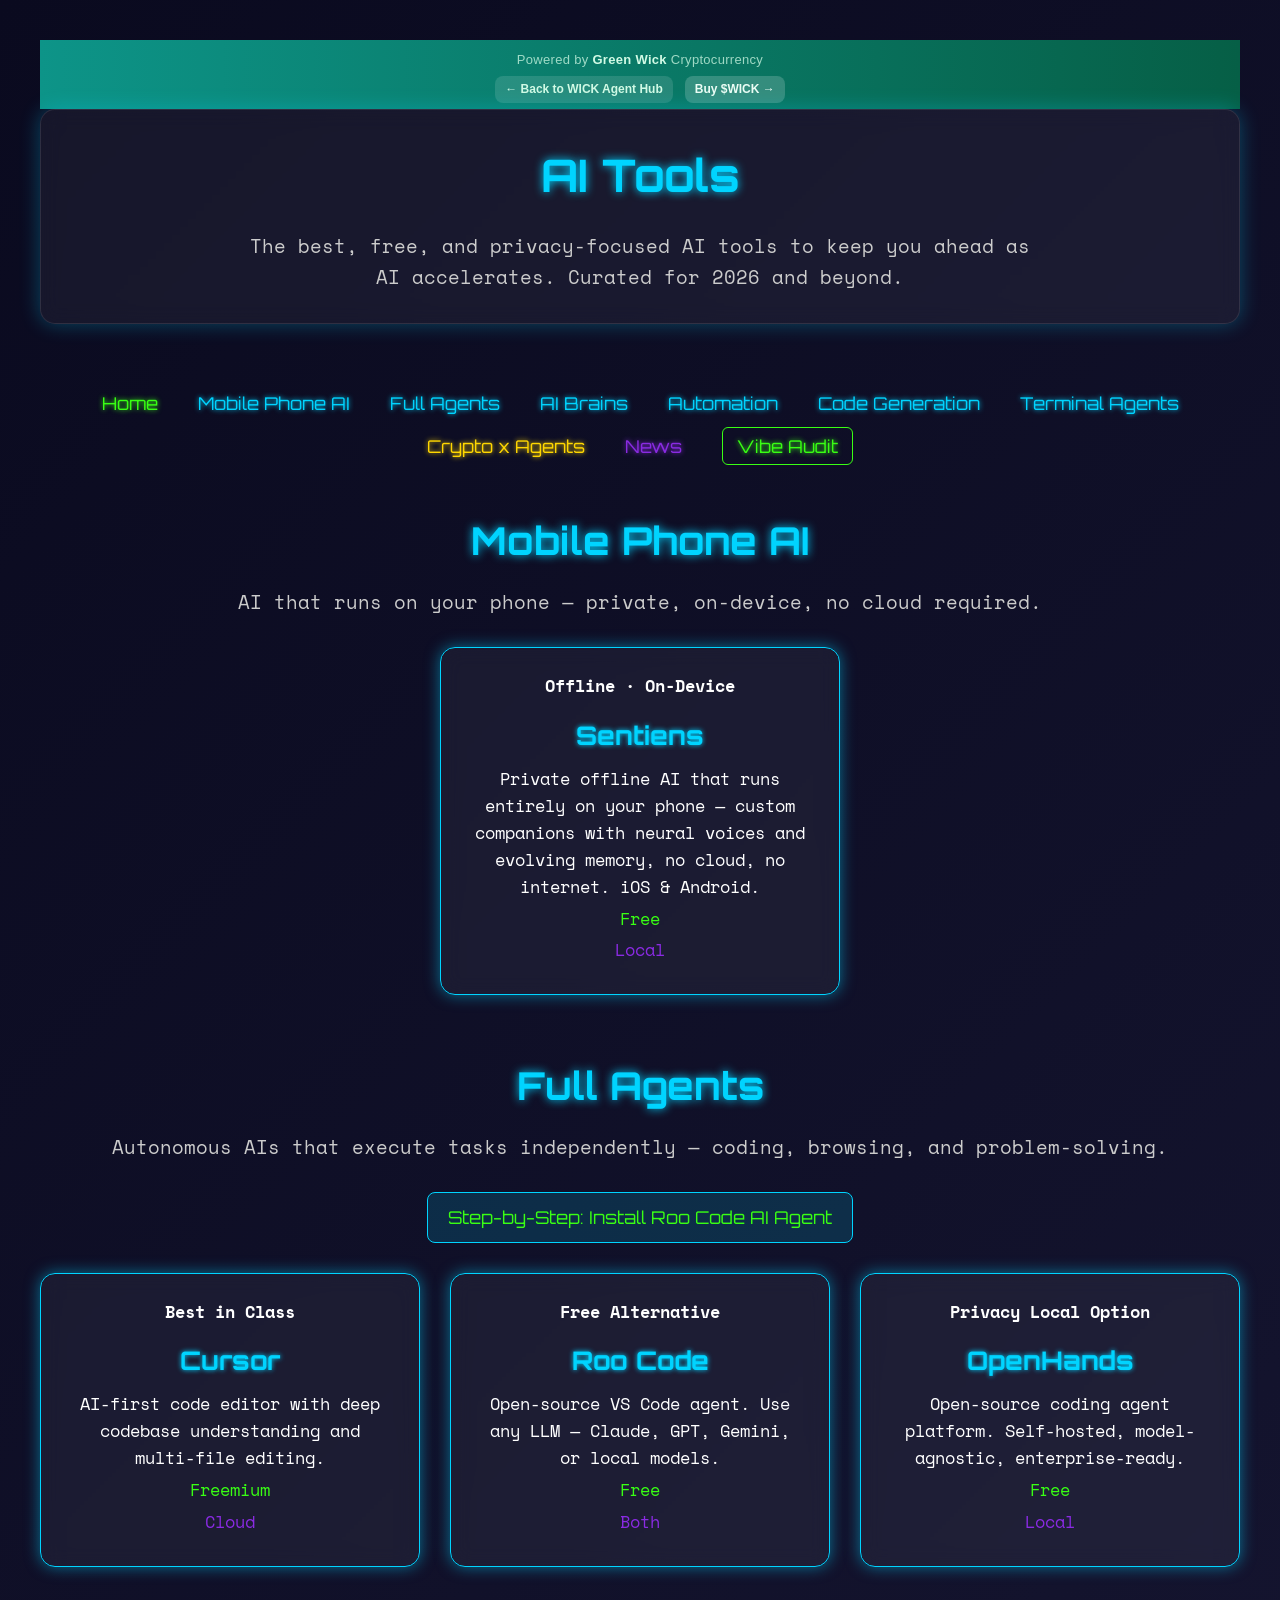
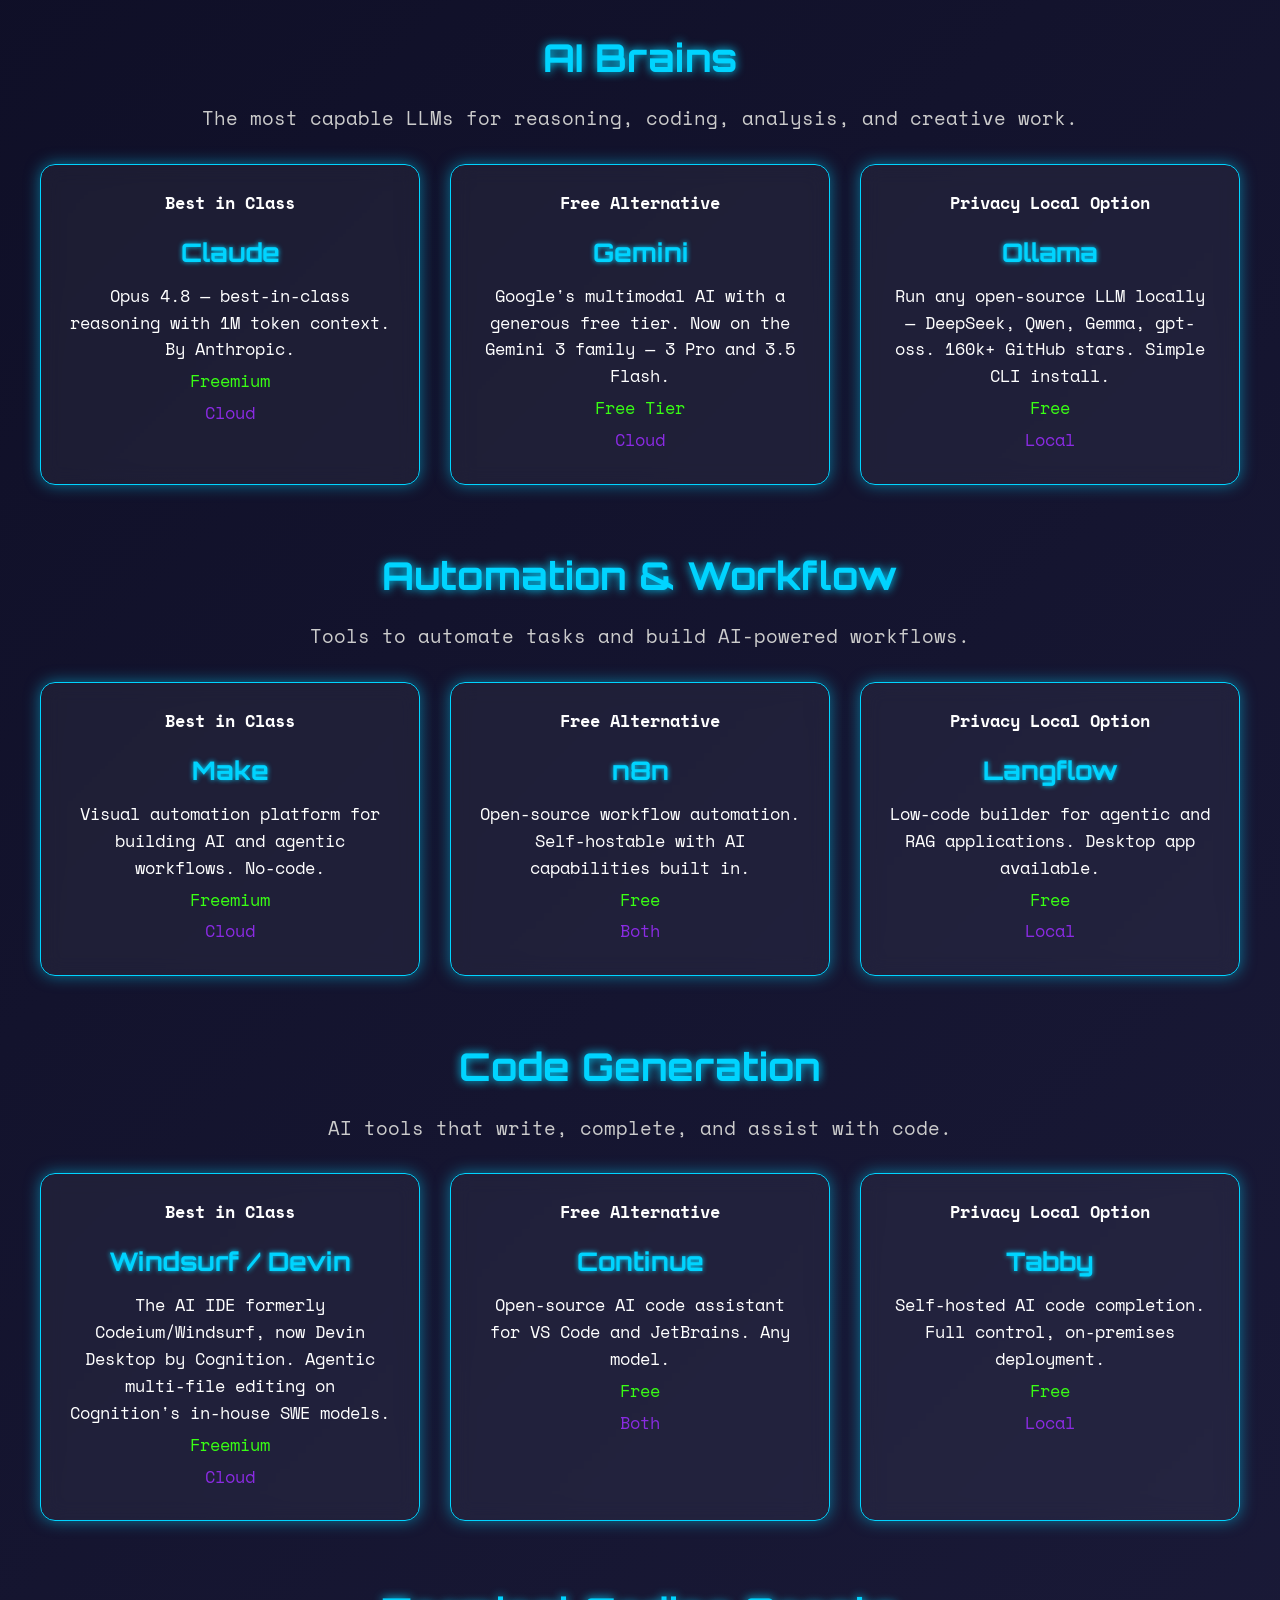
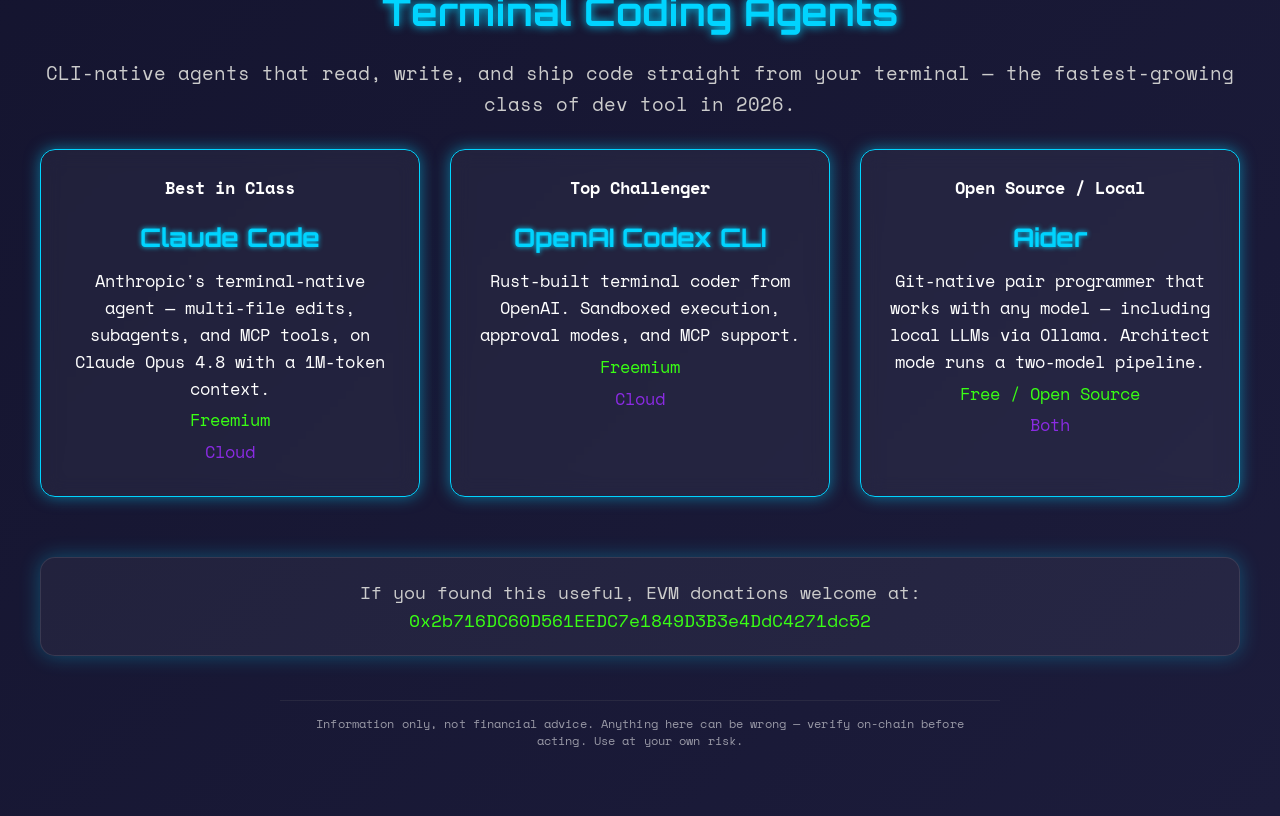
<file: index.html>
<!DOCTYPE html>
<html lang="en">
<head>
    <meta charset="UTF-8">
<meta property="og:image" content="https://aitools.wick.pics/og.png?v=1">
<meta property="og:image:width" content="1200">
<meta property="og:image:height" content="630">
<meta property="og:site_name" content="aitools.wick.pics">
<meta name="twitter:card" content="summary_large_image">
<meta name="twitter:image" content="https://aitools.wick.pics/og.png?v=1">
    <meta name="viewport" content="width=device-width, initial-scale=1.0">
    <meta name="description" content="AI Tools - Best in class, free, and privacy-focused AI tools across Full Agents, AI Brains, Automation, and Code Generation.">
    <meta name="keywords" content="AI tools, full agents, AI brains, automation, code generation, best AI tools, free AI tools, privacy AI tools, 2026">
    <meta name="author" content="Green Wick AI">
    <meta name="robots" content="index, follow">
    <meta property="og:title" content="AI Tools - Elite AI Solutions for 2026">
    <meta property="og:description" content="Discover the best, free, and privacy-focused AI tools for 2026.">
    <meta property="og:type" content="website">
    <meta property="og:url" content="https://aitools.wick.pics">
<link rel="canonical" href="https://aitools.wick.pics/">
    <link rel="icon" type="image/svg+xml" href="/favicon.svg">
    <title>AI Tools - Elite AI Solutions for 2026</title>
    <link rel="preconnect" href="https://fonts.googleapis.com">
    <link rel="preconnect" href="https://fonts.gstatic.com" crossorigin>
    <link href="https://fonts.googleapis.com/css2?family=Space+Mono:wght@400;700&family=Orbitron:wght@700&display=swap" rel="stylesheet">
    <script type="application/ld+json">
    {
        "@context": "https://schema.org",
        "@type": "WebPage",
        "name": "AI Tools - Elite AI Solutions for 2026",
        "description": "Best in class, free, and privacy-focused AI tools for 2026.",
        "publisher": {
            "@type": "Organization",
            "name": "Green Wick AI"
        }
    }
    </script>
    <link rel="stylesheet" href="style.css?v=2">
</head>
<body>
    <div style="width:100%;padding:6px 12px;background:linear-gradient(90deg,#0d9488,#065f46);font-family:sans-serif;box-sizing:border-box;">
      <div style="max-width:720px;margin:0 auto;">
        <div style="text-align:center;margin-bottom:4px;">
          <a href="https://crypto.wick.pics" style="font-size:13px;font-weight:500;letter-spacing:0.3px;color:#d1fae5;text-decoration:none;"><span style="opacity:0.75">Powered by</span> <b>Green Wick</b> <span style="opacity:0.75">Cryptocurrency</span></a>
        </div>
        <div style="display:flex;align-items:center;justify-content:center;gap:12px;">
          <a href="https://wick.pics" style="display:inline-flex;align-items:center;gap:6px;padding:4px 10px;border-radius:8px;font-size:12px;font-weight:600;white-space:nowrap;background:rgba(255,255,255,0.12);color:#d1fae5;text-decoration:none;">&larr; Back to WICK Agent Hub</a>
          <a href="https://swap.wick.pics" target="_blank" rel="noopener" style="display:inline-flex;align-items:center;gap:6px;padding:4px 10px;border-radius:8px;font-size:12px;font-weight:700;white-space:nowrap;background:rgba(255,255,255,0.18);color:#ecfdf5;text-decoration:none;">Buy $WICK &rarr;</a>
        </div>
      </div>
    </div>
    <div class="container">
        <header class="mission">
            <h1>AI Tools</h1>
            <p>The best, free, and privacy-focused AI tools to keep you ahead as AI accelerates. Curated for 2026 and beyond.</p>
        </header>

        <nav>
            <a href="https://wick.pics" style="color: #39ff14; text-shadow: 0 0 5px #39ff14;">Home</a>
            <a href="#mobile-ai">Mobile Phone AI</a>
            <a href="#full-agents">Full Agents</a>
            <a href="#ai-brains">AI Brains</a>
            <a href="#automation">Automation</a>
            <a href="#code-generation">Code Generation</a>
            <a href="#terminal-agents">Terminal Agents</a>
            <a href="crypto-agents.html" class="nav-crypto" style="color: #FFD700; text-shadow: 0 0 5px #FFD700;">Crypto x Agents</a>
            <a href="news.html" class="nav-accent">News</a>
            <a href="https://audit.wick.pics" class="nav-cta" target="_blank" rel="noopener noreferrer">Vibe Audit</a>
        </nav>

        <!-- Mobile Phone AI -->
        <section class="category" id="mobile-ai">
            <h2>Mobile Phone AI</h2>
            <p class="desc">AI that runs on your phone — private, on-device, no cloud required.</p>
            <div class="tools-grid" style="display: flex; justify-content: center;">
                <div class="tool-box" style="text-align: center; max-width: 400px; width: 100%;">
                    <a href="https://www.kejera.com/sentiens" target="_blank" rel="noopener noreferrer">
                        <p class="category-label">Offline · On-Device</p>
                        <h3>Sentiens</h3>
                        <p>Private offline AI that runs entirely on your phone — custom companions with neural voices and evolving memory, no cloud, no internet. iOS & Android.</p>
                        <p class="payment">Free</p>
                        <p class="location">Local</p>
                    </a>
                </div>
            </div>
        </section>

        <!-- Full Agents -->
        <section class="category" id="full-agents">
            <h2>Full Agents</h2>
            <p class="desc">Autonomous AIs that execute tasks independently — coding, browsing, and problem-solving.</p>
            <div class="link-box">
                <a href="roocode.html" class="guide-link">Step-by-Step: Install Roo Code AI Agent</a>
            </div>
            <div class="tools-grid">
                <div class="tool-box">
                    <a href="https://cursor.com" target="_blank" rel="noopener noreferrer">
                        <p class="category-label">Best in Class</p>
                        <h3>Cursor</h3>
                        <p>AI-first code editor with deep codebase understanding and multi-file editing.</p>
                        <p class="payment">Freemium</p>
                        <p class="location">Cloud</p>
                    </a>
                </div>
                <div class="tool-box">
                    <a href="https://marketplace.visualstudio.com/items?itemName=RooVeterinaryInc.roo-cline" target="_blank" rel="noopener noreferrer">
                        <p class="category-label">Free Alternative</p>
                        <h3>Roo Code</h3>
                        <p>Open-source VS Code agent. Use any LLM — Claude, GPT, Gemini, or local models.</p>
                        <p class="payment">Free</p>
                        <p class="location">Both</p>
                    </a>
                </div>
                <div class="tool-box">
                    <a href="https://openhands.dev" target="_blank" rel="noopener noreferrer">
                        <p class="category-label">Privacy Local Option</p>
                        <h3>OpenHands</h3>
                        <p>Open-source coding agent platform. Self-hosted, model-agnostic, enterprise-ready.</p>
                        <p class="payment">Free</p>
                        <p class="location">Local</p>
                    </a>
                </div>
            </div>
        </section>

        <!-- AI Brains (NLP) -->
        <section class="category" id="ai-brains">
            <h2>AI Brains</h2>
            <p class="desc">The most capable LLMs for reasoning, coding, analysis, and creative work.</p>
            <div class="tools-grid">
                <div class="tool-box">
                    <a href="https://claude.ai" target="_blank" rel="noopener noreferrer">
                        <p class="category-label">Best in Class</p>
                        <h3>Claude</h3>
                        <p>Opus 4.8 — best-in-class reasoning with 1M token context. By Anthropic.</p>
                        <p class="payment">Freemium</p>
                        <p class="location">Cloud</p>
                    </a>
                </div>
                <div class="tool-box">
                    <a href="https://gemini.google.com" target="_blank" rel="noopener noreferrer">
                        <p class="category-label">Free Alternative</p>
                        <h3>Gemini</h3>
                        <p>Google's multimodal AI with a generous free tier. Now on the Gemini 3 family — 3 Pro and 3.5 Flash.</p>
                        <p class="payment">Free Tier</p>
                        <p class="location">Cloud</p>
                    </a>
                </div>
                <div class="tool-box">
                    <a href="https://ollama.com" target="_blank" rel="noopener noreferrer">
                        <p class="category-label">Privacy Local Option</p>
                        <h3>Ollama</h3>
                        <p>Run any open-source LLM locally — DeepSeek, Qwen, Gemma, gpt-oss. 160k+ GitHub stars. Simple CLI install.</p>
                        <p class="payment">Free</p>
                        <p class="location">Local</p>
                    </a>
                </div>
            </div>
        </section>

        <!-- Automation & Workflow -->
        <section class="category" id="automation">
            <h2>Automation & Workflow</h2>
            <p class="desc">Tools to automate tasks and build AI-powered workflows.</p>
            <div class="tools-grid">
                <div class="tool-box">
                    <a href="https://www.make.com" target="_blank" rel="noopener noreferrer">
                        <p class="category-label">Best in Class</p>
                        <h3>Make</h3>
                        <p>Visual automation platform for building AI and agentic workflows. No-code.</p>
                        <p class="payment">Freemium</p>
                        <p class="location">Cloud</p>
                    </a>
                </div>
                <div class="tool-box">
                    <a href="https://n8n.io" target="_blank" rel="noopener noreferrer">
                        <p class="category-label">Free Alternative</p>
                        <h3>n8n</h3>
                        <p>Open-source workflow automation. Self-hostable with AI capabilities built in.</p>
                        <p class="payment">Free</p>
                        <p class="location">Both</p>
                    </a>
                </div>
                <div class="tool-box">
                    <a href="https://www.langflow.org" target="_blank" rel="noopener noreferrer">
                        <p class="category-label">Privacy Local Option</p>
                        <h3>Langflow</h3>
                        <p>Low-code builder for agentic and RAG applications. Desktop app available.</p>
                        <p class="payment">Free</p>
                        <p class="location">Local</p>
                    </a>
                </div>
            </div>
        </section>

        <!-- Code Generation -->
        <section class="category" id="code-generation">
            <h2>Code Generation</h2>
            <p class="desc">AI tools that write, complete, and assist with code.</p>
            <div class="tools-grid">
                <div class="tool-box">
                    <a href="https://devin.ai/desktop" target="_blank" rel="noopener noreferrer">
                        <p class="category-label">Best in Class</p>
                        <h3>Windsurf / Devin</h3>
                        <p>The AI IDE formerly Codeium/Windsurf, now Devin Desktop by Cognition. Agentic multi-file editing on Cognition's in-house SWE models.</p>
                        <p class="payment">Freemium</p>
                        <p class="location">Cloud</p>
                    </a>
                </div>
                <div class="tool-box">
                    <a href="https://www.continue.dev" target="_blank" rel="noopener noreferrer">
                        <p class="category-label">Free Alternative</p>
                        <h3>Continue</h3>
                        <p>Open-source AI code assistant for VS Code and JetBrains. Any model.</p>
                        <p class="payment">Free</p>
                        <p class="location">Both</p>
                    </a>
                </div>
                <div class="tool-box">
                    <a href="https://www.tabbyml.com" target="_blank" rel="noopener noreferrer">
                        <p class="category-label">Privacy Local Option</p>
                        <h3>Tabby</h3>
                        <p>Self-hosted AI code completion. Full control, on-premises deployment.</p>
                        <p class="payment">Free</p>
                        <p class="location">Local</p>
                    </a>
                </div>
            </div>
        </section>

        <!-- Terminal Coding Agents -->
        <section class="category" id="terminal-agents">
            <h2>Terminal Coding Agents</h2>
            <p class="desc">CLI-native agents that read, write, and ship code straight from your terminal — the fastest-growing class of dev tool in 2026.</p>
            <div class="tools-grid">
                <div class="tool-box">
                    <a href="https://claude.com/claude-code" target="_blank" rel="noopener noreferrer">
                        <p class="category-label">Best in Class</p>
                        <h3>Claude Code</h3>
                        <p>Anthropic's terminal-native agent — multi-file edits, subagents, and MCP tools, on Claude Opus 4.8 with a 1M-token context.</p>
                        <p class="payment">Freemium</p>
                        <p class="location">Cloud</p>
                    </a>
                </div>
                <div class="tool-box">
                    <a href="https://github.com/openai/codex" target="_blank" rel="noopener noreferrer">
                        <p class="category-label">Top Challenger</p>
                        <h3>OpenAI Codex CLI</h3>
                        <p>Rust-built terminal coder from OpenAI. Sandboxed execution, approval modes, and MCP support.</p>
                        <p class="payment">Freemium</p>
                        <p class="location">Cloud</p>
                    </a>
                </div>
                <div class="tool-box">
                    <a href="https://aider.chat" target="_blank" rel="noopener noreferrer">
                        <p class="category-label">Open Source / Local</p>
                        <h3>Aider</h3>
                        <p>Git-native pair programmer that works with any model — including local LLMs via Ollama. Architect mode runs a two-model pipeline.</p>
                        <p class="payment">Free / Open Source</p>
                        <p class="location">Both</p>
                    </a>
                </div>
            </div>
        </section>

        <footer class="donation">
            <p>If you found this useful, EVM donations welcome at: <br><span>0x2b716DC60D561EEDC7e1849D3B3e4DdC4271dc52</span></p>
        </footer>
    </div>
<footer id="wk-legal" style="font:inherit;font-size:11.5px;line-height:1.55;opacity:.55;max-width:720px;margin:44px auto 26px;padding:14px 18px 0;border-top:1px solid rgba(127,127,127,.28);text-align:center;letter-spacing:.01em">Information only, not financial advice. Anything here can be wrong — verify on-chain before acting. Use at your own risk.</footer>
</body>
</html>
</file>
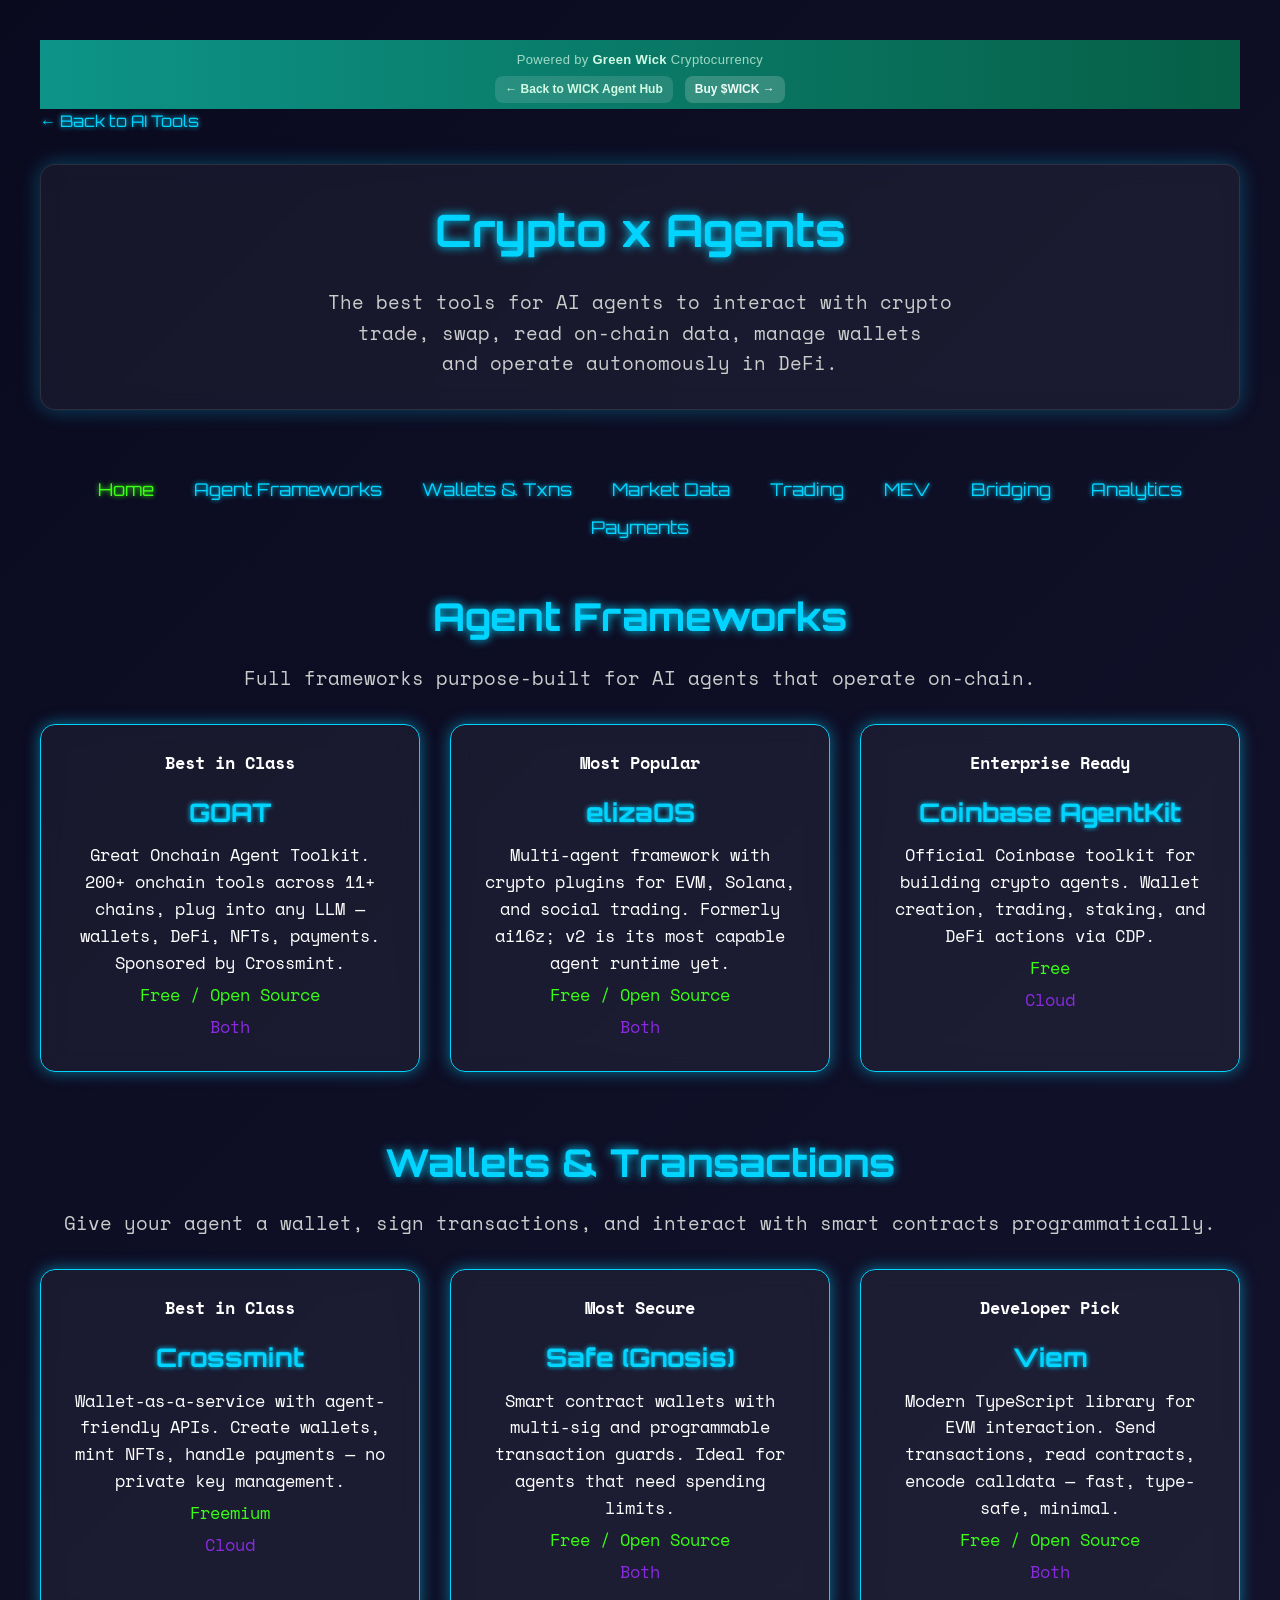
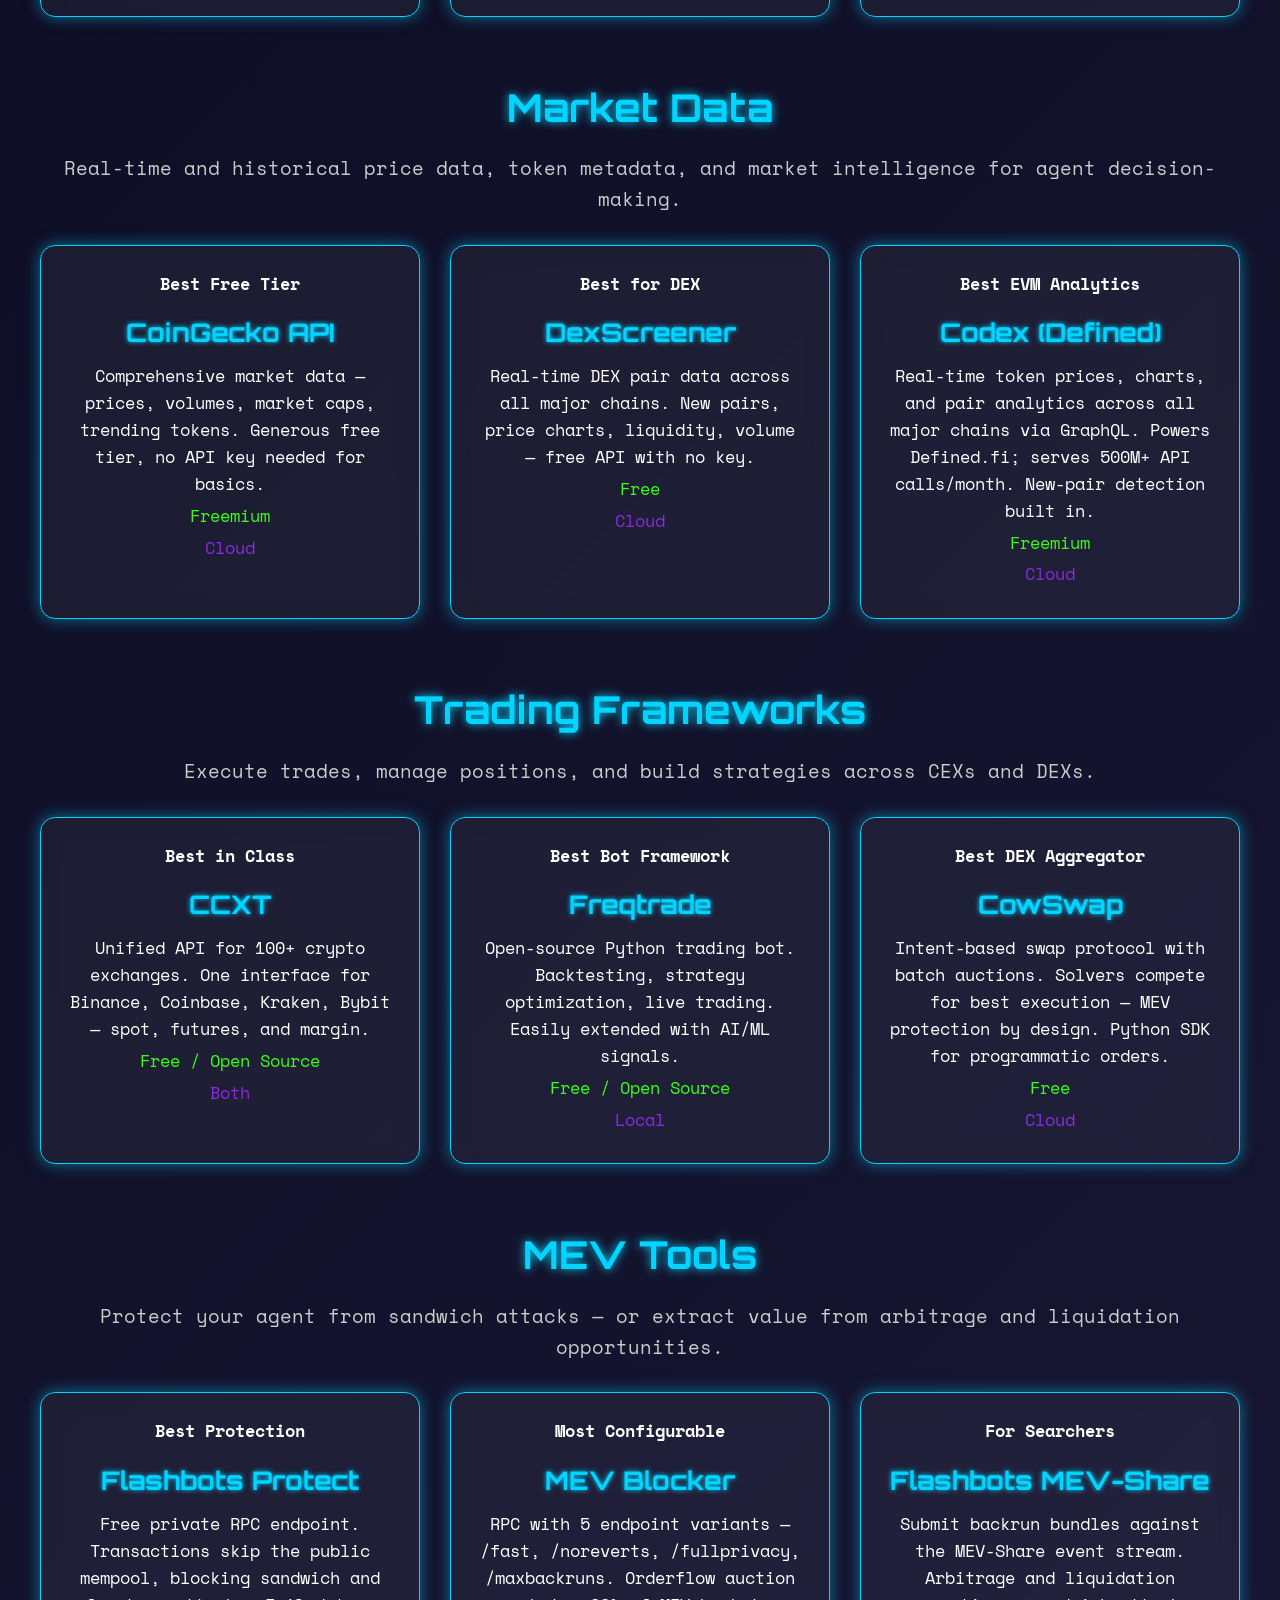
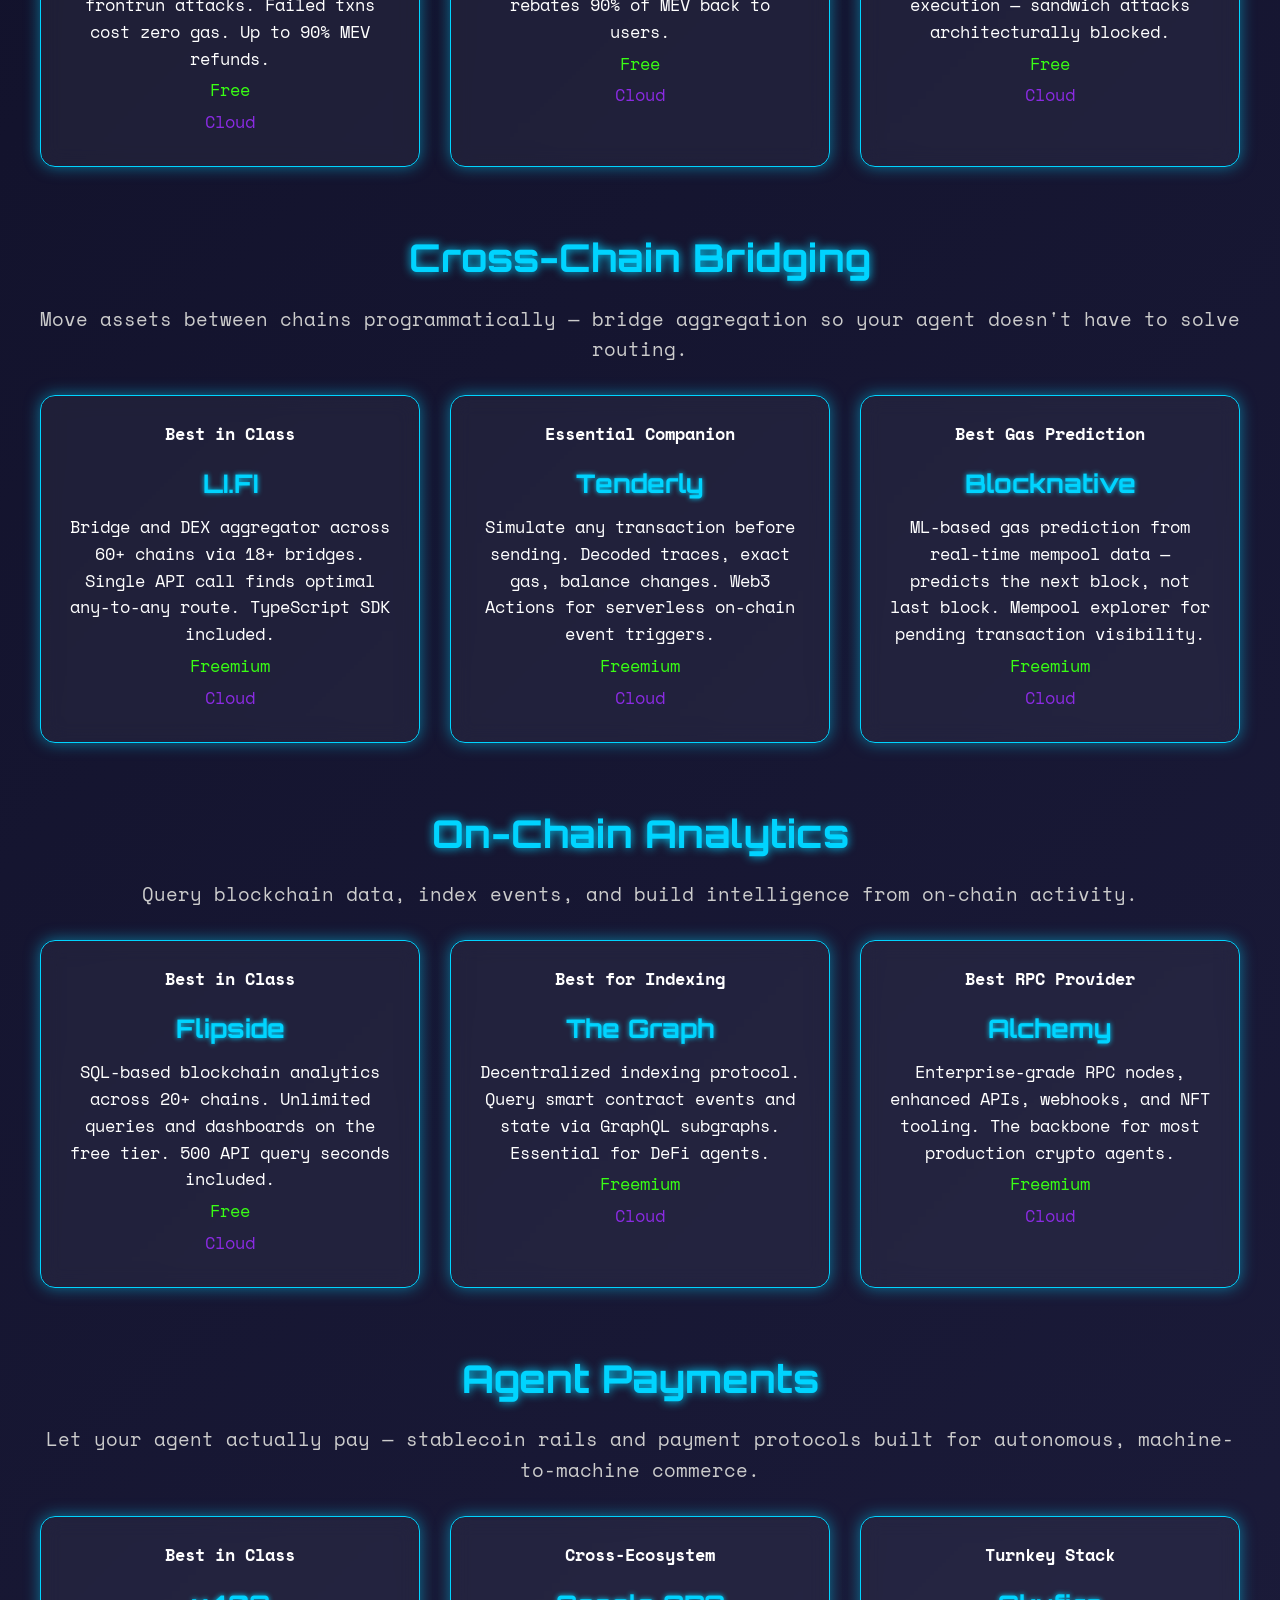
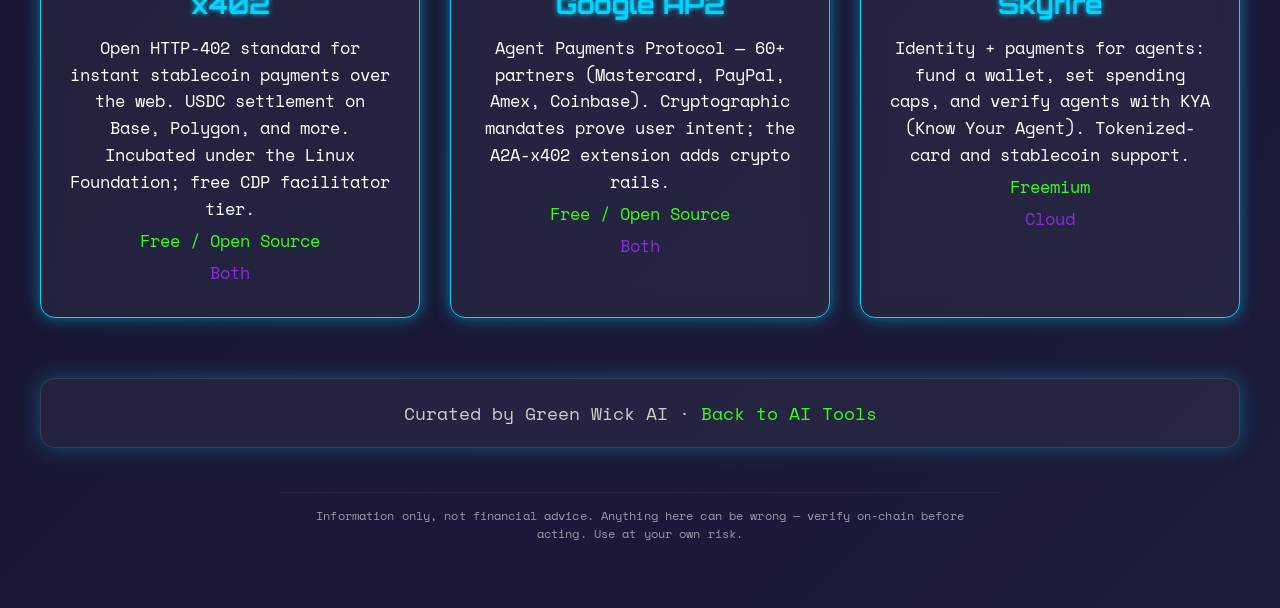
<file: crypto-agents.html>
<!DOCTYPE html>
<html lang="en">
<head>
    <meta charset="UTF-8">
    <meta name="viewport" content="width=device-width, initial-scale=1.0">
    <meta name="description" content="Best tools for AI agents to interact with crypto — trading, DeFi, wallets, on-chain data, and agent frameworks.">
    <meta name="keywords" content="crypto AI agents, DeFi agents, blockchain AI, trading bots, on-chain agents, MEV protection, GOAT, Eliza, AgentKit">
    <meta name="author" content="Green Wick AI">
    <meta name="robots" content="index, follow">
    <meta property="og:title" content="Crypto x Agents — Best Tools for AI Agents in Crypto">
    <meta property="og:description" content="Curated tools for building AI agents that trade, interact with DeFi, and operate on-chain.">
    <meta property="og:type" content="website">
    <meta property="og:url" content="https://aitools.wick.pics/crypto-agents.html">
    <title>Crypto x Agents — AI Tools for On-Chain Operations</title>
    <link rel="icon" href="data:image/svg+xml,<svg xmlns='http://www.w3.org/2000/svg' viewBox='0 0 100 100'><text y='.9em' font-size='90'>🤖</text></svg>">
    <link rel="preconnect" href="https://fonts.googleapis.com">
    <link rel="preconnect" href="https://fonts.gstatic.com" crossorigin>
    <link href="https://fonts.googleapis.com/css2?family=Space+Mono:wght@400;700&family=Orbitron:wght@700&display=swap" rel="stylesheet">
    <link rel="stylesheet" href="style.css">
</head>
<body>
    <div style="width:100%;padding:6px 12px;background:linear-gradient(90deg,#0d9488,#065f46);font-family:sans-serif;box-sizing:border-box;">
      <div style="max-width:720px;margin:0 auto;">
        <div style="text-align:center;margin-bottom:4px;">
          <a href="https://crypto.wick.pics" style="font-size:13px;font-weight:500;letter-spacing:0.3px;color:#d1fae5;text-decoration:none;"><span style="opacity:0.75">Powered by</span> <b>Green Wick</b> <span style="opacity:0.75">Cryptocurrency</span></a>
        </div>
        <div style="display:flex;align-items:center;justify-content:center;gap:12px;">
          <a href="https://wick.pics" style="display:inline-flex;align-items:center;gap:6px;padding:4px 10px;border-radius:8px;font-size:12px;font-weight:600;white-space:nowrap;background:rgba(255,255,255,0.12);color:#d1fae5;text-decoration:none;">&larr; Back to WICK Agent Hub</a>
          <a href="https://swap.wick.pics" target="_blank" rel="noopener" style="display:inline-flex;align-items:center;gap:6px;padding:4px 10px;border-radius:8px;font-size:12px;font-weight:700;white-space:nowrap;background:rgba(255,255,255,0.18);color:#ecfdf5;text-decoration:none;">Buy $WICK &rarr;</a>
        </div>
      </div>
    </div>
    <div class="container">
        <a href="/" class="back-link">&larr; Back to AI Tools</a>

        <header class="mission">
            <h1>Crypto x Agents</h1>
            <p>The best tools for AI agents to interact with crypto<br>trade, swap, read on-chain data, manage wallets<br>and operate autonomously in DeFi.</p>
        </header>

        <nav>
            <a href="https://wick.pics" style="color: #39ff14; text-shadow: 0 0 5px #39ff14;">Home</a>
            <a href="#agent-frameworks">Agent Frameworks</a>
            <a href="#wallets-transactions">Wallets & Txns</a>
            <a href="#market-data">Market Data</a>
            <a href="#trading">Trading</a>
            <a href="#mev-tools">MEV</a>
            <a href="#bridging">Bridging</a>
            <a href="#on-chain-analytics">Analytics</a>
            <a href="#agent-payments">Payments</a>
        </nav>

        <!-- Agent Frameworks -->
        <section class="category" id="agent-frameworks">
            <h2>Agent Frameworks</h2>
            <p class="desc">Full frameworks purpose-built for AI agents that operate on-chain.</p>
            <div class="tools-grid">
                <div class="tool-box">
                    <a href="https://github.com/goat-sdk/goat" target="_blank" rel="noopener noreferrer">
                        <p class="category-label">Best in Class</p>
                        <h3>GOAT</h3>
                        <p>Great Onchain Agent Toolkit. 200+ onchain tools across 11+ chains, plug into any LLM — wallets, DeFi, NFTs, payments. Sponsored by Crossmint.</p>
                        <p class="payment">Free / Open Source</p>
                        <p class="location">Both</p>
                    </a>
                </div>
                <div class="tool-box">
                    <a href="https://github.com/elizaOS/eliza" target="_blank" rel="noopener noreferrer">
                        <p class="category-label">Most Popular</p>
                        <h3>elizaOS</h3>
                        <p>Multi-agent framework with crypto plugins for EVM, Solana, and social trading. Formerly ai16z; v2 is its most capable agent runtime yet.</p>
                        <p class="payment">Free / Open Source</p>
                        <p class="location">Both</p>
                    </a>
                </div>
                <div class="tool-box">
                    <a href="https://docs.cdp.coinbase.com/agentkit/docs/welcome" target="_blank" rel="noopener noreferrer">
                        <p class="category-label">Enterprise Ready</p>
                        <h3>Coinbase AgentKit</h3>
                        <p>Official Coinbase toolkit for building crypto agents. Wallet creation, trading, staking, and DeFi actions via CDP.</p>
                        <p class="payment">Free</p>
                        <p class="location">Cloud</p>
                    </a>
                </div>
            </div>
        </section>

        <!-- Wallets & Transactions -->
        <section class="category" id="wallets-transactions">
            <h2>Wallets & Transactions</h2>
            <p class="desc">Give your agent a wallet, sign transactions, and interact with smart contracts programmatically.</p>
            <div class="tools-grid">
                <div class="tool-box">
                    <a href="https://www.crossmint.com" target="_blank" rel="noopener noreferrer">
                        <p class="category-label">Best in Class</p>
                        <h3>Crossmint</h3>
                        <p>Wallet-as-a-service with agent-friendly APIs. Create wallets, mint NFTs, handle payments — no private key management.</p>
                        <p class="payment">Freemium</p>
                        <p class="location">Cloud</p>
                    </a>
                </div>
                <div class="tool-box">
                    <a href="https://safe.global" target="_blank" rel="noopener noreferrer">
                        <p class="category-label">Most Secure</p>
                        <h3>Safe (Gnosis)</h3>
                        <p>Smart contract wallets with multi-sig and programmable transaction guards. Ideal for agents that need spending limits.</p>
                        <p class="payment">Free / Open Source</p>
                        <p class="location">Both</p>
                    </a>
                </div>
                <div class="tool-box">
                    <a href="https://viem.sh" target="_blank" rel="noopener noreferrer">
                        <p class="category-label">Developer Pick</p>
                        <h3>Viem</h3>
                        <p>Modern TypeScript library for EVM interaction. Send transactions, read contracts, encode calldata — fast, type-safe, minimal.</p>
                        <p class="payment">Free / Open Source</p>
                        <p class="location">Both</p>
                    </a>
                </div>
            </div>
        </section>

        <!-- Market Data -->
        <section class="category" id="market-data">
            <h2>Market Data</h2>
            <p class="desc">Real-time and historical price data, token metadata, and market intelligence for agent decision-making.</p>
            <div class="tools-grid">
                <div class="tool-box">
                    <a href="https://www.coingecko.com/en/api" target="_blank" rel="noopener noreferrer">
                        <p class="category-label">Best Free Tier</p>
                        <h3>CoinGecko API</h3>
                        <p>Comprehensive market data — prices, volumes, market caps, trending tokens. Generous free tier, no API key needed for basics.</p>
                        <p class="payment">Freemium</p>
                        <p class="location">Cloud</p>
                    </a>
                </div>
                <div class="tool-box">
                    <a href="https://dexscreener.com" target="_blank" rel="noopener noreferrer">
                        <p class="category-label">Best for DEX</p>
                        <h3>DexScreener</h3>
                        <p>Real-time DEX pair data across all major chains. New pairs, price charts, liquidity, volume — free API with no key.</p>
                        <p class="payment">Free</p>
                        <p class="location">Cloud</p>
                    </a>
                </div>
                <div class="tool-box">
                    <a href="https://www.codex.io" target="_blank" rel="noopener noreferrer">
                        <p class="category-label">Best EVM Analytics</p>
                        <h3>Codex (Defined)</h3>
                        <p>Real-time token prices, charts, and pair analytics across all major chains via GraphQL. Powers Defined.fi; serves 500M+ API calls/month. New-pair detection built in.</p>
                        <p class="payment">Freemium</p>
                        <p class="location">Cloud</p>
                    </a>
                </div>
            </div>
        </section>

        <!-- Trading -->
        <section class="category" id="trading">
            <h2>Trading Frameworks</h2>
            <p class="desc">Execute trades, manage positions, and build strategies across CEXs and DEXs.</p>
            <div class="tools-grid">
                <div class="tool-box">
                    <a href="https://github.com/ccxt/ccxt" target="_blank" rel="noopener noreferrer">
                        <p class="category-label">Best in Class</p>
                        <h3>CCXT</h3>
                        <p>Unified API for 100+ crypto exchanges. One interface for Binance, Coinbase, Kraken, Bybit — spot, futures, and margin.</p>
                        <p class="payment">Free / Open Source</p>
                        <p class="location">Both</p>
                    </a>
                </div>
                <div class="tool-box">
                    <a href="https://github.com/freqtrade/freqtrade" target="_blank" rel="noopener noreferrer">
                        <p class="category-label">Best Bot Framework</p>
                        <h3>Freqtrade</h3>
                        <p>Open-source Python trading bot. Backtesting, strategy optimization, live trading. Easily extended with AI/ML signals.</p>
                        <p class="payment">Free / Open Source</p>
                        <p class="location">Local</p>
                    </a>
                </div>
                <div class="tool-box">
                    <a href="https://docs.cow.fi" target="_blank" rel="noopener noreferrer">
                        <p class="category-label">Best DEX Aggregator</p>
                        <h3>CowSwap</h3>
                        <p>Intent-based swap protocol with batch auctions. Solvers compete for best execution — MEV protection by design. Python SDK for programmatic orders.</p>
                        <p class="payment">Free</p>
                        <p class="location">Cloud</p>
                    </a>
                </div>
            </div>
        </section>

        <!-- MEV Tools -->
        <section class="category" id="mev-tools">
            <h2>MEV Tools</h2>
            <p class="desc">Protect your agent from sandwich attacks — or extract value from arbitrage and liquidation opportunities.</p>
            <div class="tools-grid">
                <div class="tool-box">
                    <a href="https://docs.flashbots.net/flashbots-protect/overview" target="_blank" rel="noopener noreferrer">
                        <p class="category-label">Best Protection</p>
                        <h3>Flashbots Protect</h3>
                        <p>Free private RPC endpoint. Transactions skip the public mempool, blocking sandwich and frontrun attacks. Failed txns cost zero gas. Up to 90% MEV refunds.</p>
                        <p class="payment">Free</p>
                        <p class="location">Cloud</p>
                    </a>
                </div>
                <div class="tool-box">
                    <a href="https://mevblocker.io" target="_blank" rel="noopener noreferrer">
                        <p class="category-label">Most Configurable</p>
                        <h3>MEV Blocker</h3>
                        <p>RPC with 5 endpoint variants — /fast, /noreverts, /fullprivacy, /maxbackruns. Orderflow auction rebates 90% of MEV back to users.</p>
                        <p class="payment">Free</p>
                        <p class="location">Cloud</p>
                    </a>
                </div>
                <div class="tool-box">
                    <a href="https://docs.flashbots.net/flashbots-mev-share/introduction" target="_blank" rel="noopener noreferrer">
                        <p class="category-label">For Searchers</p>
                        <h3>Flashbots MEV-Share</h3>
                        <p>Submit backrun bundles against the MEV-Share event stream. Arbitrage and liquidation execution — sandwich attacks architecturally blocked.</p>
                        <p class="payment">Free</p>
                        <p class="location">Cloud</p>
                    </a>
                </div>
            </div>
        </section>

        <!-- Cross-Chain Bridging -->
        <section class="category" id="bridging">
            <h2>Cross-Chain Bridging</h2>
            <p class="desc">Move assets between chains programmatically — bridge aggregation so your agent doesn't have to solve routing.</p>
            <div class="tools-grid">
                <div class="tool-box">
                    <a href="https://li.fi/api-sdk/" target="_blank" rel="noopener noreferrer">
                        <p class="category-label">Best in Class</p>
                        <h3>LI.FI</h3>
                        <p>Bridge and DEX aggregator across 60+ chains via 18+ bridges. Single API call finds optimal any-to-any route. TypeScript SDK included.</p>
                        <p class="payment">Freemium</p>
                        <p class="location">Cloud</p>
                    </a>
                </div>
                <div class="tool-box">
                    <a href="https://tenderly.co/transaction-simulator" target="_blank" rel="noopener noreferrer">
                        <p class="category-label">Essential Companion</p>
                        <h3>Tenderly</h3>
                        <p>Simulate any transaction before sending. Decoded traces, exact gas, balance changes. Web3 Actions for serverless on-chain event triggers.</p>
                        <p class="payment">Freemium</p>
                        <p class="location">Cloud</p>
                    </a>
                </div>
                <div class="tool-box">
                    <a href="https://docs.blocknative.com/gas-prediction/gas-platform" target="_blank" rel="noopener noreferrer">
                        <p class="category-label">Best Gas Prediction</p>
                        <h3>Blocknative</h3>
                        <p>ML-based gas prediction from real-time mempool data — predicts the next block, not last block. Mempool explorer for pending transaction visibility.</p>
                        <p class="payment">Freemium</p>
                        <p class="location">Cloud</p>
                    </a>
                </div>
            </div>
        </section>

        <!-- On-Chain Analytics -->
        <section class="category" id="on-chain-analytics">
            <h2>On-Chain Analytics</h2>
            <p class="desc">Query blockchain data, index events, and build intelligence from on-chain activity.</p>
            <div class="tools-grid">
                <div class="tool-box">
                    <a href="https://flipsidecrypto.xyz" target="_blank" rel="noopener noreferrer">
                        <p class="category-label">Best in Class</p>
                        <h3>Flipside</h3>
                        <p>SQL-based blockchain analytics across 20+ chains. Unlimited queries and dashboards on the free tier. 500 API query seconds included.</p>
                        <p class="payment">Free</p>
                        <p class="location">Cloud</p>
                    </a>
                </div>
                <div class="tool-box">
                    <a href="https://thegraph.com" target="_blank" rel="noopener noreferrer">
                        <p class="category-label">Best for Indexing</p>
                        <h3>The Graph</h3>
                        <p>Decentralized indexing protocol. Query smart contract events and state via GraphQL subgraphs. Essential for DeFi agents.</p>
                        <p class="payment">Freemium</p>
                        <p class="location">Cloud</p>
                    </a>
                </div>
                <div class="tool-box">
                    <a href="https://www.alchemy.com" target="_blank" rel="noopener noreferrer">
                        <p class="category-label">Best RPC Provider</p>
                        <h3>Alchemy</h3>
                        <p>Enterprise-grade RPC nodes, enhanced APIs, webhooks, and NFT tooling. The backbone for most production crypto agents.</p>
                        <p class="payment">Freemium</p>
                        <p class="location">Cloud</p>
                    </a>
                </div>
            </div>
        </section>

        <!-- Agent Payments -->
        <section class="category" id="agent-payments">
            <h2>Agent Payments</h2>
            <p class="desc">Let your agent actually pay — stablecoin rails and payment protocols built for autonomous, machine-to-machine commerce.</p>
            <div class="tools-grid">
                <div class="tool-box">
                    <a href="https://www.x402.org" target="_blank" rel="noopener noreferrer">
                        <p class="category-label">Best in Class</p>
                        <h3>x402</h3>
                        <p>Open HTTP-402 standard for instant stablecoin payments over the web. USDC settlement on Base, Polygon, and more. Incubated under the Linux Foundation; free CDP facilitator tier.</p>
                        <p class="payment">Free / Open Source</p>
                        <p class="location">Both</p>
                    </a>
                </div>
                <div class="tool-box">
                    <a href="https://ap2-protocol.org" target="_blank" rel="noopener noreferrer">
                        <p class="category-label">Cross-Ecosystem</p>
                        <h3>Google AP2</h3>
                        <p>Agent Payments Protocol — 60+ partners (Mastercard, PayPal, Amex, Coinbase). Cryptographic mandates prove user intent; the A2A-x402 extension adds crypto rails.</p>
                        <p class="payment">Free / Open Source</p>
                        <p class="location">Both</p>
                    </a>
                </div>
                <div class="tool-box">
                    <a href="https://skyfire.xyz" target="_blank" rel="noopener noreferrer">
                        <p class="category-label">Turnkey Stack</p>
                        <h3>Skyfire</h3>
                        <p>Identity + payments for agents: fund a wallet, set spending caps, and verify agents with KYA (Know Your Agent). Tokenized-card and stablecoin support.</p>
                        <p class="payment">Freemium</p>
                        <p class="location">Cloud</p>
                    </a>
                </div>
            </div>
        </section>

        <footer class="donation">
            <p>Curated by Green Wick AI &middot; <a href="/" style="color: #39ff14; text-decoration: none;">Back to AI Tools</a></p>
        </footer>
    </div>
<footer id="wk-legal" style="font:inherit;font-size:11.5px;line-height:1.55;opacity:.55;max-width:720px;margin:44px auto 26px;padding:14px 18px 0;border-top:1px solid rgba(127,127,127,.28);text-align:center;letter-spacing:.01em">Information only, not financial advice. Anything here can be wrong — verify on-chain before acting. Use at your own risk.</footer>
</body>
</html>
</file>
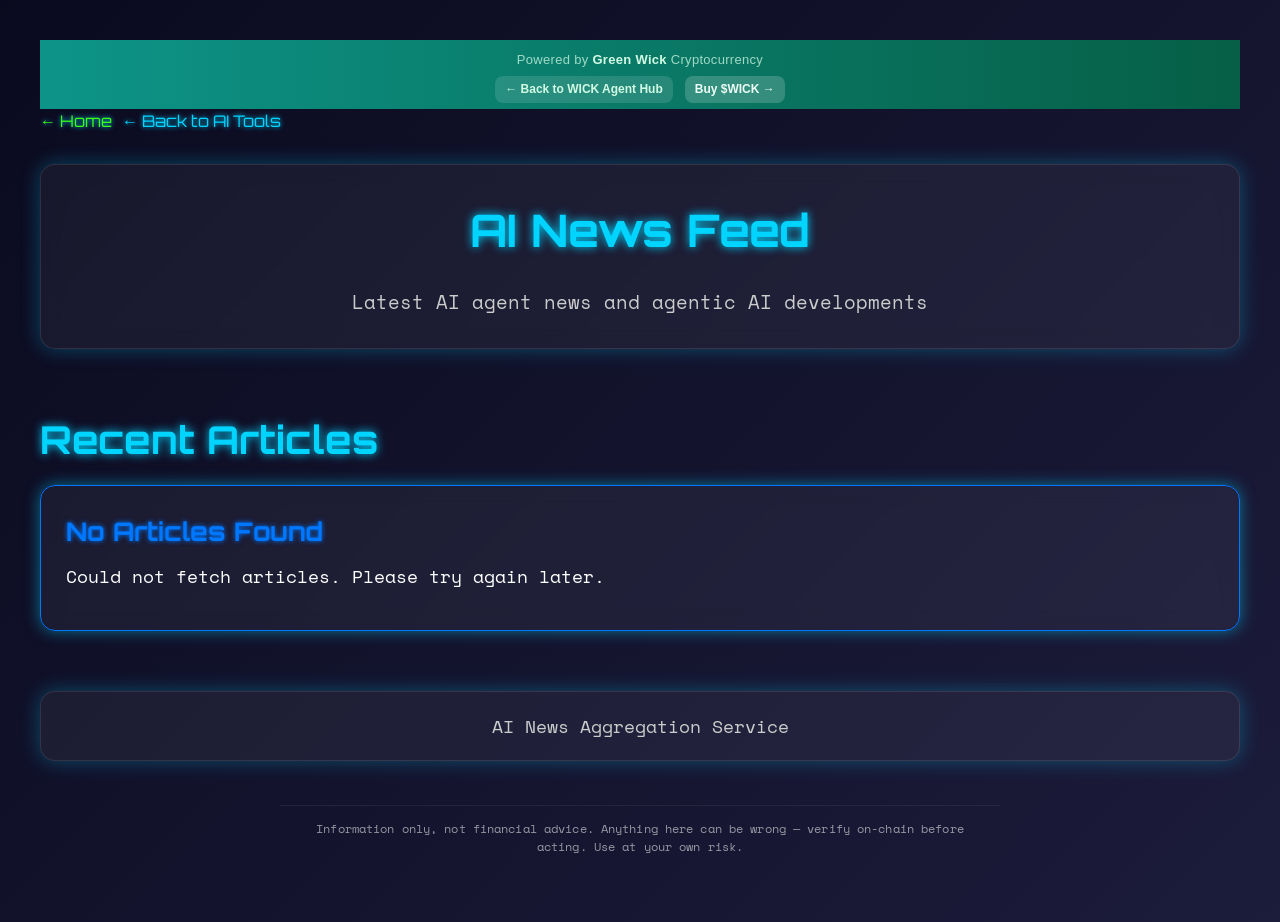
<file: news.html>
<!DOCTYPE html>
<html lang="en">
<head>
    <meta charset="UTF-8">
    <meta name="viewport" content="width=device-width, initial-scale=1.0">
    <meta name="description" content="Latest AI news and articles aggregated from top sources.">
    <meta name="keywords" content="AI news, artificial intelligence, machine learning, latest AI">
    <meta name="author" content="Green Wick AI">
    <meta name="robots" content="index, follow">
    <title>AI News Feed</title>
    <link rel="icon" href="data:image/svg+xml,<svg xmlns='http://www.w3.org/2000/svg' viewBox='0 0 100 100'><text y='.9em' font-size='90'>🤖</text></svg>">
    <link rel="preconnect" href="https://fonts.googleapis.com">
    <link rel="preconnect" href="https://fonts.gstatic.com" crossorigin>
    <link href="https://fonts.googleapis.com/css2?family=Space+Mono:wght@400;700&family=Orbitron:wght@700&display=swap" rel="stylesheet">
    <link rel="stylesheet" href="style.css">
</head>
<body>
    <div style="width:100%;padding:6px 12px;background:linear-gradient(90deg,#0d9488,#065f46);font-family:sans-serif;box-sizing:border-box;">
      <div style="max-width:720px;margin:0 auto;">
        <div style="text-align:center;margin-bottom:4px;">
          <a href="https://crypto.wick.pics" style="font-size:13px;font-weight:500;letter-spacing:0.3px;color:#d1fae5;text-decoration:none;"><span style="opacity:0.75">Powered by</span> <b>Green Wick</b> <span style="opacity:0.75">Cryptocurrency</span></a>
        </div>
        <div style="display:flex;align-items:center;justify-content:center;gap:12px;">
          <a href="https://wick.pics" style="display:inline-flex;align-items:center;gap:6px;padding:4px 10px;border-radius:8px;font-size:12px;font-weight:600;white-space:nowrap;background:rgba(255,255,255,0.12);color:#d1fae5;text-decoration:none;">&larr; Back to WICK Agent Hub</a>
          <a href="https://swap.wick.pics" target="_blank" rel="noopener" style="display:inline-flex;align-items:center;gap:6px;padding:4px 10px;border-radius:8px;font-size:12px;font-weight:700;white-space:nowrap;background:rgba(255,255,255,0.18);color:#ecfdf5;text-decoration:none;">Buy $WICK &rarr;</a>
        </div>
      </div>
    </div>
    <div class="container">
        <a href="https://wick.pics" class="back-link" style="color: #39ff14;">&larr; Home</a>
        <a href="/" class="back-link">&larr; Back to AI Tools</a>

        <header class="mission">
            <h1>AI News Feed</h1>
            <p>Latest AI agent news and agentic AI developments</p>
        </header>

        <section class="news-section">
            <h2>Recent Articles</h2>
            <div class="news-grid" id="news-container">
                <div class="news-item">
                    <h3>Loading News...</h3>
                    <p>Fetching the latest articles</p>
                </div>
            </div>
        </section>

        <footer class="donation">
            <p>AI News Aggregation Service</p>
        </footer>
    </div>

    <script>
        var RSS_FEEDS = [
            'https://www.marktechpost.com/feed/',
            'https://techcrunch.com/category/artificial-intelligence/feed/',
            'https://www.technologyreview.com/feed/',
            'https://the-decoder.com/feed/',
            'https://venturebeat.com/category/ai/feed/'
        ];

        var API_BASE = 'https://api.rss2json.com/v1/api.json?rss_url=';

        // Keywords that indicate an article is about AI agents / agentic AI
        var AGENT_KEYWORDS = [
            // Core agent terms
            'agent', 'agentic', 'autonomous', 'multi-agent', 'multiagent',
            'ai agent', 'ai assistant', 'virtual assistant', 'copilot',
            // Frameworks & tools
            'langchain', 'langgraph', 'crewai', 'autogen', 'autogpt', 'auto-gpt',
            'babyagi', 'metagpt', 'camel-ai', 'superagi', 'agentgpt',
            'semantic kernel', 'haystack', 'llamaindex', 'llama-index',
            'opendevin', 'openhands', 'swe-agent', 'swe-bench',
            'phidata', 'composio', 'e2b', 'toolhouse',
            'claude code', 'cursor', 'windsurf', 'cline', 'roo code',
            'devin', 'cognition', 'factory ai', 'codegen',
            // Protocols & standards
            'mcp', 'model context protocol', 'function calling', 'tool use',
            'tool calling', 'json mode', 'structured output',
            'a2a', 'agent-to-agent', 'agent protocol', 'agent card',
            // Concepts & architecture
            'orchestration', 'workflow', 'pipeline', 'planner', 'planning',
            'chain of thought', 'chain-of-thought', 'cot', 'reasoning',
            'react pattern', 'react agent', 'reflection', 'self-correct',
            'retrieval augmented', 'rag', 'memory system', 'vector store',
            'embeddings', 'tool augmented', 'grounding',
            'swarm', 'swarm intelligence', 'task decomposition',
            'human-in-the-loop', 'human in the loop', 'hitl',
            'scaffold', 'scaffolding', 'prompt chaining',
            // Capabilities
            'web browsing', 'code execution', 'code interpreter',
            'computer use', 'screen control', 'browser agent',
            'coding agent', 'coding assistant', 'code agent',
            'research agent', 'data agent', 'sales agent',
            'customer support agent', 'support agent',
            // Industry terms
            'robotic process', 'rpa', 'digital worker', 'digital employee',
            'ai workforce', 'ai worker', 'task automation',
            'no-code agent', 'low-code agent', 'agent builder',
            'agent platform', 'agent marketplace', 'agent store',
            // Safety & evaluation
            'agent safety', 'agent alignment', 'agent eval',
            'agent benchmark', 'red teaming agent', 'guardrail'
        ];

        function isAgentRelated(item) {
            var text = ((item.title || '') + ' ' + (item.description || '')).toLowerCase();
            for (var i = 0; i < AGENT_KEYWORDS.length; i++) {
                if (text.indexOf(AGENT_KEYWORDS[i]) !== -1) return true;
            }
            return false;
        }

        function fetchFeed(url) {
            return fetch(API_BASE + encodeURIComponent(url))
                .then(function(r) { return r.json(); })
                .then(function(data) {
                    if (!data.items) return [];
                    return data.items.map(function(item) {
                        var source = '';
                        try { source = new URL(item.link).hostname.replace('www.', ''); } catch(e) {}
                        item._source = source;
                        return item;
                    });
                })
                .catch(function() { return []; });
        }

        function renderArticles(container, items, heading) {
            if (heading) {
                var h = document.createElement('h3');
                h.textContent = heading;
                h.style.cssText = 'color: #888; font-size: 0.7rem; text-transform: uppercase; letter-spacing: 2px; margin: 30px 0 15px; padding-bottom: 8px; border-bottom: 1px solid #333;';
                container.appendChild(h);
            }
            items.forEach(function(item) {
                var newsItem = document.createElement('div');
                newsItem.className = 'news-item';

                var title = document.createElement('h3');
                title.textContent = item.title;

                var meta = document.createElement('p');
                meta.className = 'date';
                var dateStr = new Date(item.pubDate).toLocaleDateString();
                meta.textContent = item._source ? dateStr + ' · ' + item._source : dateStr;

                var description = document.createElement('p');
                var cleanDesc = item.description.replace(/<[^>]*>/g, '');
                var firstSentence = cleanDesc.split('.')[0];
                description.textContent = firstSentence.length > 150
                    ? firstSentence.substring(0, 150) + '...'
                    : firstSentence + '.';

                var link = document.createElement('a');
                link.href = item.link;
                link.textContent = 'Read more';
                link.target = '_blank';
                link.rel = 'noopener noreferrer';

                newsItem.appendChild(title);
                newsItem.appendChild(meta);
                newsItem.appendChild(description);
                newsItem.appendChild(link);

                newsItem.style.cursor = 'pointer';
                newsItem.addEventListener('click', function(e) {
                    if (e.target.closest('a')) return;
                    window.open(item.link, '_blank', 'noopener,noreferrer');
                });

                container.appendChild(newsItem);
            });
        }

        document.addEventListener('DOMContentLoaded', function() {
            Promise.all(RSS_FEEDS.map(fetchFeed))
                .then(function(results) {
                    var allItems = [];
                    results.forEach(function(items) {
                        allItems = allItems.concat(items);
                    });

                    // Sort by date, newest first
                    allItems.sort(function(a, b) {
                        return new Date(b.pubDate) - new Date(a.pubDate);
                    });

                    // Split into agent-related and general
                    var agentItems = [];
                    var generalItems = [];
                    allItems.forEach(function(item) {
                        if (isAgentRelated(item)) {
                            agentItems.push(item);
                        } else {
                            generalItems.push(item);
                        }
                    });

                    var container = document.getElementById('news-container');
                    container.innerHTML = '';

                    if (agentItems.length === 0 && generalItems.length === 0) {
                        container.innerHTML =
                            '<div class="news-item">' +
                            '<h3>No Articles Found</h3>' +
                            '<p>Could not fetch articles. Please try again later.</p>' +
                            '</div>';
                        return;
                    }

                    // Always show agent articles first
                    if (agentItems.length > 0) {
                        renderArticles(container, agentItems.slice(0, 20), null);
                    }

                    // If fewer than 3 agent articles, show general AI as fallback
                    if (agentItems.length < 3 && generalItems.length > 0) {
                        renderArticles(container, generalItems.slice(0, 15), 'More AI News');
                    }
                })
                .catch(function() {
                    document.getElementById('news-container').innerHTML =
                        '<div class="news-item">' +
                        '<h3>Error Loading News</h3>' +
                        '<p>Could not fetch articles. Please try again later.</p>' +
                        '</div>';
                });
        });
    </script>
<footer id="wk-legal" style="font:inherit;font-size:11.5px;line-height:1.55;opacity:.55;max-width:720px;margin:44px auto 26px;padding:14px 18px 0;border-top:1px solid rgba(127,127,127,.28);text-align:center;letter-spacing:.01em">Information only, not financial advice. Anything here can be wrong — verify on-chain before acting. Use at your own risk.</footer>
</body>
</html>
</file>
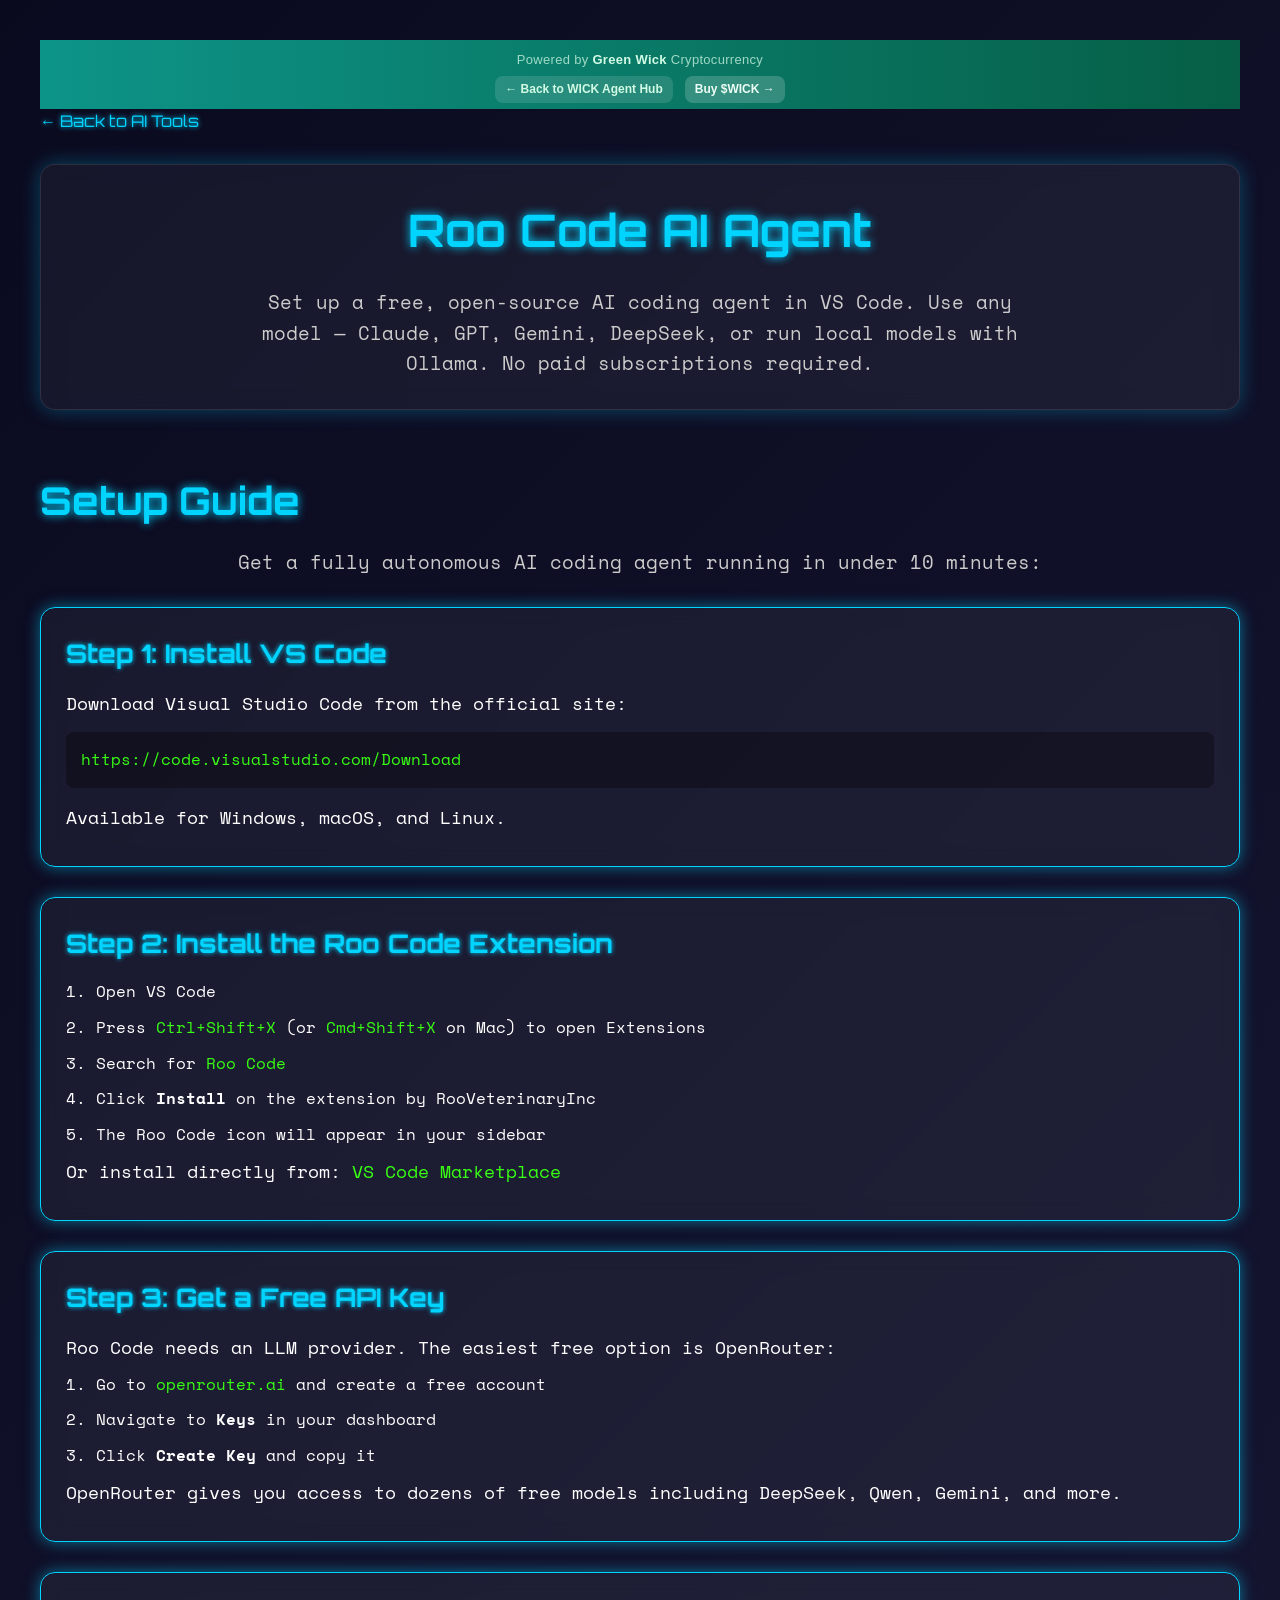
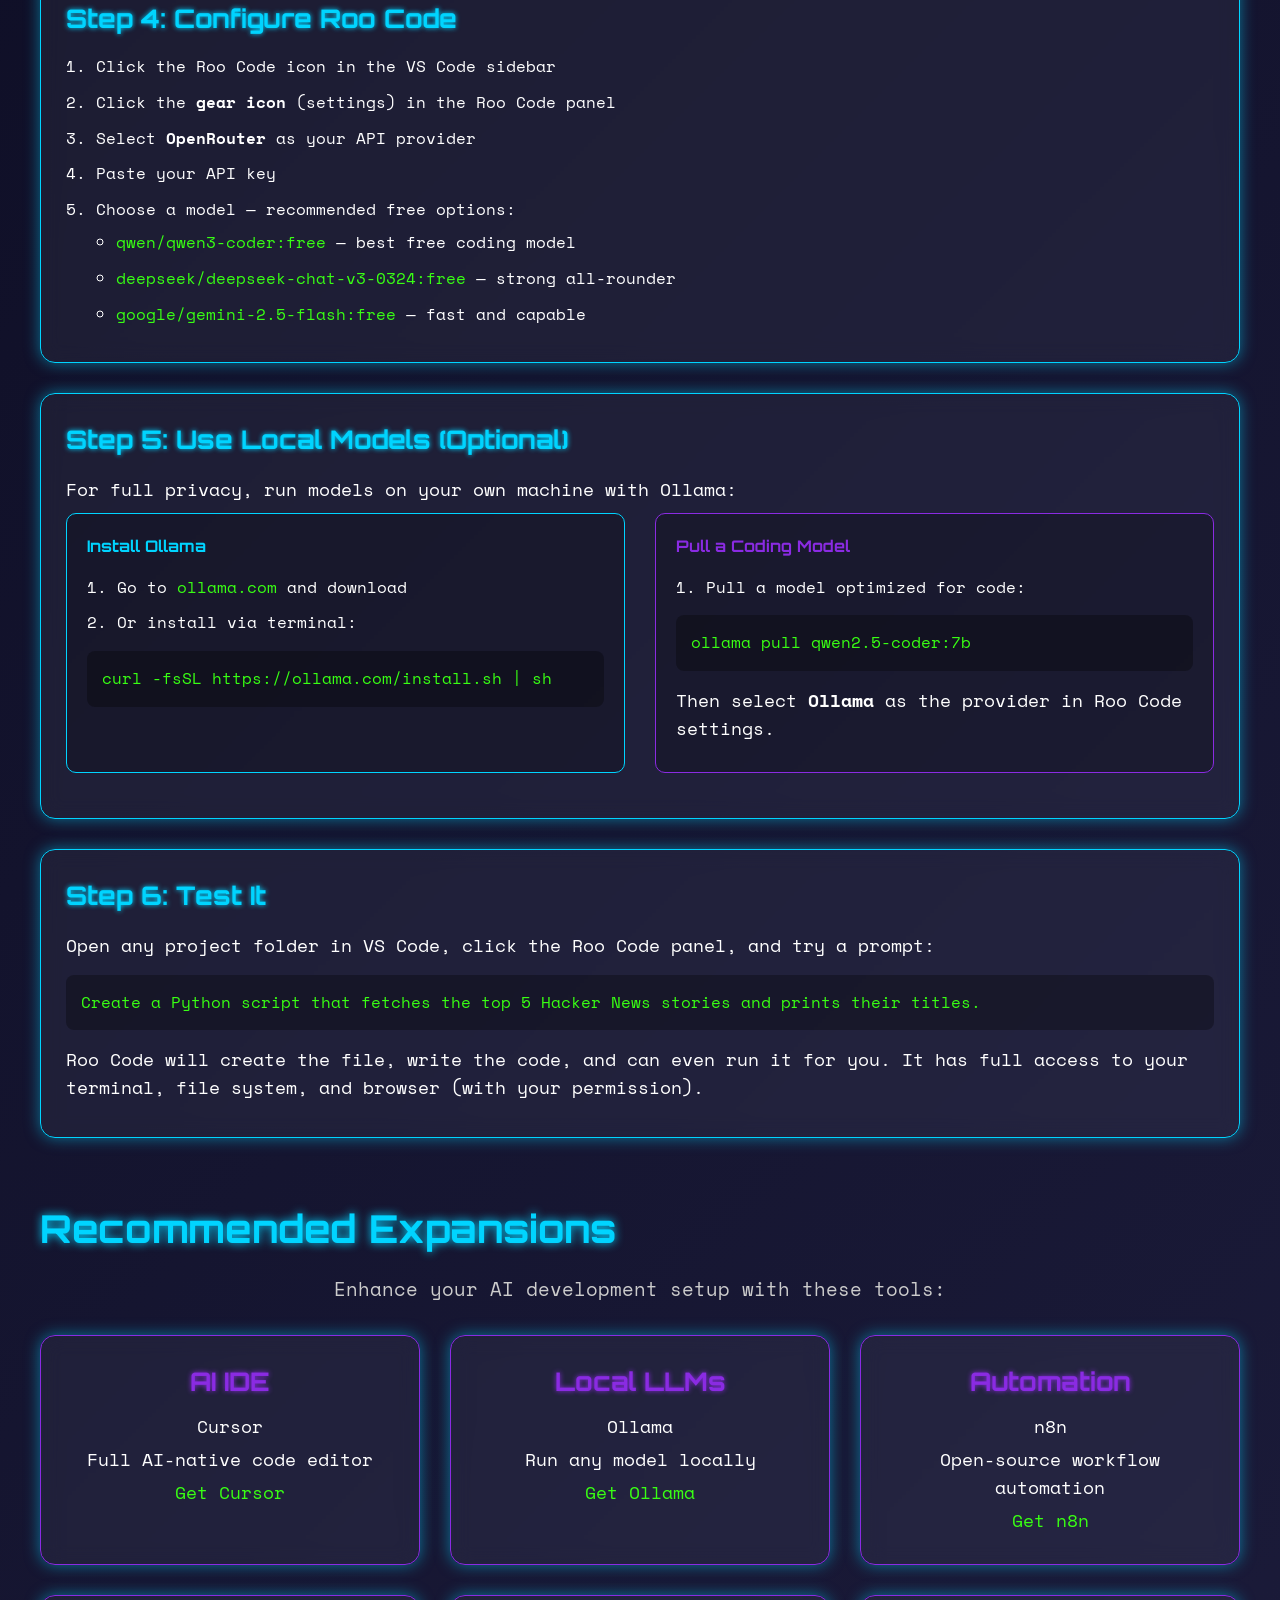
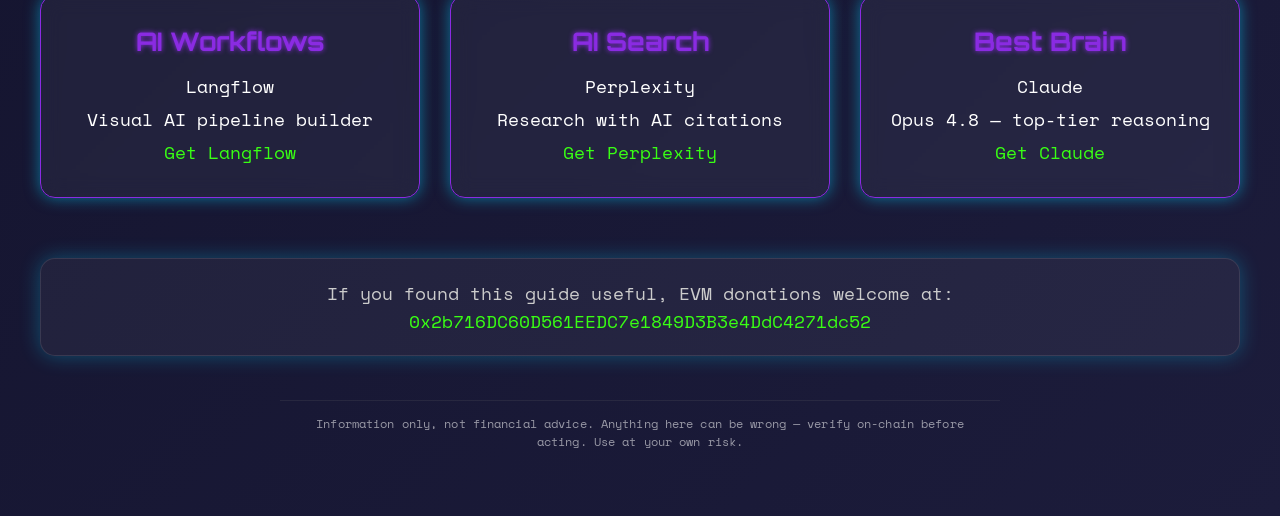
<file: roocode.html>
<!DOCTYPE html>
<html lang="en">
<head>
    <meta charset="UTF-8">
    <meta name="viewport" content="width=device-width, initial-scale=1.0">
    <meta name="description" content="Roo Code - Complete setup guide for the open-source AI coding agent in VS Code with OpenRouter free models.">
    <meta name="keywords" content="Roo Code, AI agent setup, VS Code extension, OpenRouter API, AI coding, free AI tools 2026">
    <meta name="author" content="Green Wick AI">
    <meta name="robots" content="index, follow">
    <title>Roo Code - AI Agent Setup Guide</title>
    <link rel="icon" href="data:image/svg+xml,<svg xmlns='http://www.w3.org/2000/svg' viewBox='0 0 100 100'><text y='.9em' font-size='90'>🤖</text></svg>">
    <link rel="preconnect" href="https://fonts.googleapis.com">
    <link rel="preconnect" href="https://fonts.gstatic.com" crossorigin>
    <link href="https://fonts.googleapis.com/css2?family=Space+Mono:wght@400;700&family=Orbitron:wght@700&display=swap" rel="stylesheet">
    <link rel="stylesheet" href="style.css">
</head>
<body>
    <div style="width:100%;padding:6px 12px;background:linear-gradient(90deg,#0d9488,#065f46);font-family:sans-serif;box-sizing:border-box;">
      <div style="max-width:720px;margin:0 auto;">
        <div style="text-align:center;margin-bottom:4px;">
          <a href="https://crypto.wick.pics" style="font-size:13px;font-weight:500;letter-spacing:0.3px;color:#d1fae5;text-decoration:none;"><span style="opacity:0.75">Powered by</span> <b>Green Wick</b> <span style="opacity:0.75">Cryptocurrency</span></a>
        </div>
        <div style="display:flex;align-items:center;justify-content:center;gap:12px;">
          <a href="https://wick.pics" style="display:inline-flex;align-items:center;gap:6px;padding:4px 10px;border-radius:8px;font-size:12px;font-weight:600;white-space:nowrap;background:rgba(255,255,255,0.12);color:#d1fae5;text-decoration:none;">&larr; Back to WICK Agent Hub</a>
          <a href="https://swap.wick.pics" target="_blank" rel="noopener" style="display:inline-flex;align-items:center;gap:6px;padding:4px 10px;border-radius:8px;font-size:12px;font-weight:700;white-space:nowrap;background:rgba(255,255,255,0.18);color:#ecfdf5;text-decoration:none;">Buy $WICK &rarr;</a>
        </div>
      </div>
    </div>
    <div class="container">
        <a href="/" class="back-link">&larr; Back to AI Tools</a>

        <header class="mission">
            <h1>Roo Code AI Agent</h1>
            <p>Set up a free, open-source AI coding agent in VS Code. Use any model — Claude, GPT, Gemini, DeepSeek, or run local models with Ollama. No paid subscriptions required.</p>
        </header>

        <section class="guide-section">
            <h2>Setup Guide</h2>
            <p class="desc">Get a fully autonomous AI coding agent running in under 10 minutes:</p>

            <div class="step">
                <h3>Step 1: Install VS Code</h3>
                <p>Download Visual Studio Code from the official site:</p>
                <pre><code><a href="https://code.visualstudio.com/Download" target="_blank" rel="noopener noreferrer">https://code.visualstudio.com/Download</a></code></pre>
                <p>Available for Windows, macOS, and Linux.</p>
            </div>

            <div class="step">
                <h3>Step 2: Install the Roo Code Extension</h3>
                <ol>
                    <li>Open VS Code</li>
                    <li>Press <code>Ctrl+Shift+X</code> (or <code>Cmd+Shift+X</code> on Mac) to open Extensions</li>
                    <li>Search for <code>Roo Code</code></li>
                    <li>Click <strong>Install</strong> on the extension by RooVeterinaryInc</li>
                    <li>The Roo Code icon will appear in your sidebar</li>
                </ol>
                <p>Or install directly from: <a href="https://marketplace.visualstudio.com/items?itemName=RooVeterinaryInc.roo-cline" target="_blank" rel="noopener noreferrer">VS Code Marketplace</a></p>
            </div>

            <div class="step">
                <h3>Step 3: Get a Free API Key</h3>
                <p>Roo Code needs an LLM provider. The easiest free option is OpenRouter:</p>
                <ol>
                    <li>Go to <a href="https://openrouter.ai" target="_blank" rel="noopener noreferrer">openrouter.ai</a> and create a free account</li>
                    <li>Navigate to <strong>Keys</strong> in your dashboard</li>
                    <li>Click <strong>Create Key</strong> and copy it</li>
                </ol>
                <p>OpenRouter gives you access to dozens of free models including DeepSeek, Qwen, Gemini, and more.</p>
            </div>

            <div class="step">
                <h3>Step 4: Configure Roo Code</h3>
                <ol>
                    <li>Click the Roo Code icon in the VS Code sidebar</li>
                    <li>Click the <strong>gear icon</strong> (settings) in the Roo Code panel</li>
                    <li>Select <strong>OpenRouter</strong> as your API provider</li>
                    <li>Paste your API key</li>
                    <li>Choose a model — recommended free options:
                        <ul style="margin-top: 8px; margin-left: 20px;">
                            <li><code>qwen/qwen3-coder:free</code> — best free coding model</li>
                            <li><code>deepseek/deepseek-chat-v3-0324:free</code> — strong all-rounder</li>
                            <li><code>google/gemini-2.5-flash:free</code> — fast and capable</li>
                        </ul>
                    </li>
                </ol>
            </div>

            <div class="step">
                <h3>Step 5: Use Local Models (Optional)</h3>
                <p>For full privacy, run models on your own machine with Ollama:</p>
                <div class="method-grid">
                    <div class="method-card method-cyan">
                        <h4>Install Ollama</h4>
                        <ol>
                            <li>Go to <a href="https://ollama.com" target="_blank" rel="noopener noreferrer">ollama.com</a> and download</li>
                            <li>Or install via terminal:</li>
                        </ol>
                        <pre><code>curl -fsSL https://ollama.com/install.sh | sh</code></pre>
                    </div>
                    <div class="method-card method-purple">
                        <h4>Pull a Coding Model</h4>
                        <ol>
                            <li>Pull a model optimized for code:</li>
                        </ol>
                        <pre><code>ollama pull qwen2.5-coder:7b</code></pre>
                        <p>Then select <strong>Ollama</strong> as the provider in Roo Code settings.</p>
                    </div>
                </div>
            </div>

            <div class="step">
                <h3>Step 6: Test It</h3>
                <p>Open any project folder in VS Code, click the Roo Code panel, and try a prompt:</p>
                <pre><code>Create a Python script that fetches the top 5 Hacker News stories and prints their titles.</code></pre>
                <p>Roo Code will create the file, write the code, and can even run it for you. It has full access to your terminal, file system, and browser (with your permission).</p>
            </div>
        </section>

        <section class="guide-section">
            <h2>Recommended Expansions</h2>
            <p class="desc">Enhance your AI development setup with these tools:</p>

            <div class="expansions-grid">
                <div class="expansion-box" onclick="window.open('https://cursor.com','_blank')">
                    <h3>AI IDE</h3>
                    <p>Cursor</p>
                    <p>Full AI-native code editor</p>
                    <p><a href="https://cursor.com" target="_blank" rel="noopener noreferrer">Get Cursor</a></p>
                </div>

                <div class="expansion-box" onclick="window.open('https://ollama.com','_blank')">
                    <h3>Local LLMs</h3>
                    <p>Ollama</p>
                    <p>Run any model locally</p>
                    <p><a href="https://ollama.com" target="_blank" rel="noopener noreferrer">Get Ollama</a></p>
                </div>

                <div class="expansion-box" onclick="window.open('https://n8n.io','_blank')">
                    <h3>Automation</h3>
                    <p>n8n</p>
                    <p>Open-source workflow automation</p>
                    <p><a href="https://n8n.io" target="_blank" rel="noopener noreferrer">Get n8n</a></p>
                </div>

                <div class="expansion-box" onclick="window.open('https://www.langflow.org','_blank')">
                    <h3>AI Workflows</h3>
                    <p>Langflow</p>
                    <p>Visual AI pipeline builder</p>
                    <p><a href="https://www.langflow.org" target="_blank" rel="noopener noreferrer">Get Langflow</a></p>
                </div>

                <div class="expansion-box" onclick="window.open('https://www.perplexity.ai','_blank')">
                    <h3>AI Search</h3>
                    <p>Perplexity</p>
                    <p>Research with AI citations</p>
                    <p><a href="https://www.perplexity.ai" target="_blank" rel="noopener noreferrer">Get Perplexity</a></p>
                </div>

                <div class="expansion-box" onclick="window.open('https://claude.ai','_blank')">
                    <h3>Best Brain</h3>
                    <p>Claude</p>
                    <p>Opus 4.8 — top-tier reasoning</p>
                    <p><a href="https://claude.ai" target="_blank" rel="noopener noreferrer">Get Claude</a></p>
                </div>
            </div>
        </section>

        <footer class="donation">
            <p>If you found this guide useful, EVM donations welcome at: <br><span>0x2b716DC60D561EEDC7e1849D3B3e4DdC4271dc52</span></p>
        </footer>
    </div>
<footer id="wk-legal" style="font:inherit;font-size:11.5px;line-height:1.55;opacity:.55;max-width:720px;margin:44px auto 26px;padding:14px 18px 0;border-top:1px solid rgba(127,127,127,.28);text-align:center;letter-spacing:.01em">Information only, not financial advice. Anything here can be wrong — verify on-chain before acting. Use at your own risk.</footer>
</body>
</html>
</file>
<file: style.css>
/* Reset */
*, :after, :before { margin: 0; padding: 0; box-sizing: border-box; }

/* Base */
body {
    background: linear-gradient(135deg, #0a0a1f 0%, #1c1c3b 100%);
    color: #fff;
    line-height: 1.6;
    padding: 40px;
    font-family: 'Space Mono', monospace;
    position: relative;
    overflow-x: hidden;
}

body::before {
    content: '';
    position: fixed;
    top: 0; left: 0;
    width: 100%; height: 100%;
    background: repeating-linear-gradient(0deg, transparent, transparent 2px, rgba(255,255,255,.05) 2px, rgba(255,255,255,.05) 4px);
    opacity: .1;
    z-index: -1;
}

.container { max-width: 1400px; margin: 0 auto; }

/* Header */
header.mission {
    text-align: center;
    margin-bottom: 60px;
    padding: 30px;
    background: rgba(255,255,255,.05);
    border-radius: 15px;
    border: 1px solid rgba(255,255,255,.1);
    box-shadow: 0 0 20px rgba(0,212,255,.3);
    backdrop-filter: blur(10px);
}

header.mission h1 {
    font-family: 'Orbitron', sans-serif;
    font-size: 2.8em;
    color: #00d4ff;
    margin-bottom: 20px;
    text-shadow: 0 0 10px #00d4ff;
    animation: pulseGlow 2s ease-in-out infinite;
}

header.mission p {
    font-size: 1.2em;
    color: #ccc;
    max-width: 800px;
    margin: 0 auto;
}

/* Navigation */
nav { text-align: center; margin-bottom: 40px; }

nav a {
    display: inline-block;
    margin: 5px 15px;
    color: #00d4ff;
    text-decoration: none;
    font-family: 'Orbitron', sans-serif;
    font-size: 1.1em;
    text-shadow: 0 0 5px #00d4ff;
    transition: color 0.2s;
}

nav a:hover { color: #39ff14; }

nav .nav-accent,
nav .nav-accent:visited {
    color: #8a2be2;
    text-shadow: 0 0 5px #8a2be2;
}

nav a.nav-crypto,
nav a.nav-crypto:visited,
nav a.nav-crypto:link {
    color: #FFD700 !important;
    text-shadow: 0 0 5px #FFD700;
}

nav .nav-cta {
    color: #39ff14;
    text-shadow: 0 0 5px #39ff14;
    border: 1px solid #39ff14;
    padding: 4px 14px;
    border-radius: 6px;
}

nav .nav-cta:hover {
    background: rgba(57,255,20,.1);
    color: #fff;
}

/* Back link */
.back-link {
    display: inline-block;
    margin-bottom: 30px;
    color: #00d4ff;
    text-decoration: none;
    font-family: 'Orbitron', sans-serif;
    font-size: 1em;
    text-shadow: 0 0 5px #00d4ff;
}

.back-link:hover { color: #39ff14; }

/* Category sections */
.category { margin-bottom: 60px; }

.category h2 {
    font-family: 'Orbitron', sans-serif;
    font-size: 2.4em;
    color: #00d4ff;
    margin-bottom: 15px;
    text-align: center;
    text-shadow: 0 0 10px #00d4ff;
    animation: pulseGlow 2s ease-in-out infinite;
}

.category .desc, .guide-section .desc {
    font-size: 1.2em;
    color: #ccc;
    text-align: center;
    margin-bottom: 30px;
}

/* Guide link box */
.link-box { text-align: center; margin-bottom: 30px; }

.guide-link {
    color: #39ff14;
    text-decoration: none;
    font-size: 1.1em;
    font-family: 'Orbitron', sans-serif;
    padding: 10px 20px;
    background: rgba(0,212,255,.15);
    border: 1px solid #00d4ff;
    border-radius: 8px;
    display: inline-block;
    transition: all 0.2s;
}

.guide-link:hover {
    background: rgba(0,212,255,.3);
    box-shadow: 0 0 15px rgba(0,212,255,.4);
}

/* Tool grid */
.tools-grid { display: grid; grid-template-columns: repeat(3, 1fr); gap: 30px; }

.tool-box {
    background: rgba(255,255,255,.05);
    border-radius: 15px;
    border: 1px solid #00d4ff;
    box-shadow: 0 0 15px rgba(0,212,255,.5);
    backdrop-filter: blur(10px);
    transition: all 0.3s ease;
    text-align: center;
    cursor: pointer;
}

.tool-box:hover {
    transform: translateY(-5px);
    box-shadow: 0 0 25px #00d4ff, 0 0 40px #8a2be2;
}

.tool-box a {
    display: block;
    width: 100%; height: 100%;
    text-decoration: none;
    color: inherit;
    padding: 25px;
}

.tool-box h3 {
    color: #00d4ff;
    font-family: 'Orbitron', sans-serif;
    font-size: 1.6em;
    margin-bottom: 10px;
    text-shadow: 0 0 5px #00d4ff;
}

.tool-box p { font-size: 1.05em; color: #fff; margin-bottom: 5px; }
.tool-box .category-label { font-size: 1.05em; margin-bottom: 15px; font-weight: 700; }
.tool-box .payment { color: #39ff14; }
.tool-box .location { color: #8a2be2; }

/* Guide sections (roocode page) */
.guide-section { margin-bottom: 60px; }

.guide-section h2 {
    font-family: 'Orbitron', sans-serif;
    font-size: 2.4em;
    color: #00d4ff;
    margin-bottom: 15px;
    text-shadow: 0 0 10px #00d4ff;
    animation: pulseGlow 2s ease-in-out infinite;
}

.step {
    background: rgba(255,255,255,.05);
    padding: 25px;
    border-radius: 15px;
    border: 1px solid #00d4ff;
    box-shadow: 0 0 15px rgba(0,212,255,.5);
    backdrop-filter: blur(10px);
    margin-bottom: 30px;
}

.step h3 {
    color: #00d4ff;
    font-family: 'Orbitron', sans-serif;
    font-size: 1.6em;
    margin-bottom: 15px;
    text-shadow: 0 0 5px #00d4ff;
}

.step p { font-size: 1.1em; color: #fff; margin-bottom: 10px; }
.step ol { padding-left: 30px; }
.step li { margin-bottom: 10px; }

.step pre {
    background: rgba(0,0,0,.3);
    padding: 15px;
    border-radius: 8px;
    overflow-x: auto;
    margin: 15px 0;
}

.step code { font-family: 'Space Mono', monospace; color: #39ff14; }
.step a { color: #39ff14; text-decoration: none; }
.step a:hover { text-decoration: underline; }

/* Method cards (side by side) */
.method-grid {
    display: grid;
    grid-template-columns: 1fr 1fr;
    gap: 30px;
    margin-bottom: 20px;
}

.method-card {
    background: rgba(0,0,0,.2);
    padding: 20px;
    border-radius: 10px;
}

.method-card h4 {
    font-family: 'Orbitron', sans-serif;
    margin-bottom: 15px;
}

.method-cyan { border: 1px solid #00d4ff; }
.method-cyan h4 { color: #00d4ff; }
.method-purple { border: 1px solid #8a2be2; }
.method-purple h4 { color: #8a2be2; }

/* Expansion grid (roocode page) */
.expansions-grid { display: grid; grid-template-columns: repeat(3, 1fr); gap: 30px; }

.expansion-box {
    background: rgba(255,255,255,.05);
    padding: 25px;
    border-radius: 15px;
    border: 1px solid #8a2be2;
    box-shadow: 0 0 15px rgba(0,212,255,.5);
    backdrop-filter: blur(10px);
    transition: all 0.3s ease;
    text-align: center;
    cursor: pointer;
}

.expansion-box:hover {
    transform: translateY(-5px);
    box-shadow: 0 0 25px #8a2be2, 0 0 40px #00d4ff;
}

.expansion-box h3 {
    color: #8a2be2;
    font-family: 'Orbitron', sans-serif;
    font-size: 1.6em;
    margin-bottom: 10px;
    text-shadow: 0 0 5px #8a2be2;
}

.expansion-box p { font-size: 1.1em; color: #fff; margin-bottom: 5px; }
.expansion-box a { color: #39ff14; text-decoration: none; }
.expansion-box a:hover { text-decoration: underline; }

/* News page */
.news-section { margin-bottom: 60px; }

.news-section h2 {
    font-family: 'Orbitron', sans-serif;
    font-size: 2.4em;
    color: #00d4ff;
    margin-bottom: 15px;
    text-shadow: 0 0 10px #00d4ff;
    animation: pulseGlow 2s ease-in-out infinite;
}

.news-grid { display: grid; grid-template-columns: 1fr; gap: 30px; }

.news-item {
    background: rgba(255,255,255,.05);
    padding: 25px;
    border-radius: 15px;
    border: 1px solid #0077ff;
    box-shadow: 0 0 15px rgba(0,212,255,.5);
    backdrop-filter: blur(10px);
    transition: all 0.3s ease;
}

.news-item:hover {
    transform: translateY(-5px);
    box-shadow: 0 0 25px #0077ff, 0 0 40px #00d4ff;
}

.news-item h3 {
    color: #0077ff;
    font-family: 'Orbitron', sans-serif;
    font-size: 1.6em;
    margin-bottom: 10px;
    text-shadow: 0 0 5px #0077ff;
}

.news-item p { font-size: 1.1em; color: #fff; margin-bottom: 15px; }
.news-item .date { font-size: 0.9em; color: #ccc; margin-bottom: 15px; }
.news-item a { color: #39ff14; text-decoration: none; }
.news-item a:hover { text-decoration: underline; }

/* Footer */
footer.donation {
    text-align: center;
    margin-top: 60px;
    padding: 20px;
    background: rgba(255,255,255,.05);
    border-radius: 15px;
    border: 1px solid rgba(255,255,255,.1);
    box-shadow: 0 0 20px rgba(0,212,255,.3);
}

footer.donation p { font-size: 1.1em; color: #ccc; }
footer.donation span { color: #39ff14; word-break: break-all; }

/* Animation */
@keyframes pulseGlow {
    0%   { text-shadow: 0 0 10px #00d4ff; }
    50%  { text-shadow: 0 0 20px #00d4ff, 0 0 30px #00d4ff; }
    100% { text-shadow: 0 0 10px #00d4ff; }
}

/* Responsive */
@media (max-width: 900px) {
    .tools-grid, .expansions-grid { grid-template-columns: repeat(2, 1fr); }
    .method-grid { grid-template-columns: 1fr; }
}

@media (max-width: 600px) {
    body { padding: 20px; }
    .tools-grid, .expansions-grid { grid-template-columns: 1fr; }
    header.mission h1 { font-size: 2em; }
    .category h2, .guide-section h2, .news-section h2 { font-size: 1.8em; }
    .tool-box h3, .step h3 { font-size: 1.4em; }
    .news-item h3 { font-size: 1.2em; }
    .news-item { padding: 15px; }
    nav a { margin: 5px 8px; font-size: 0.95em; }
}
</file>
